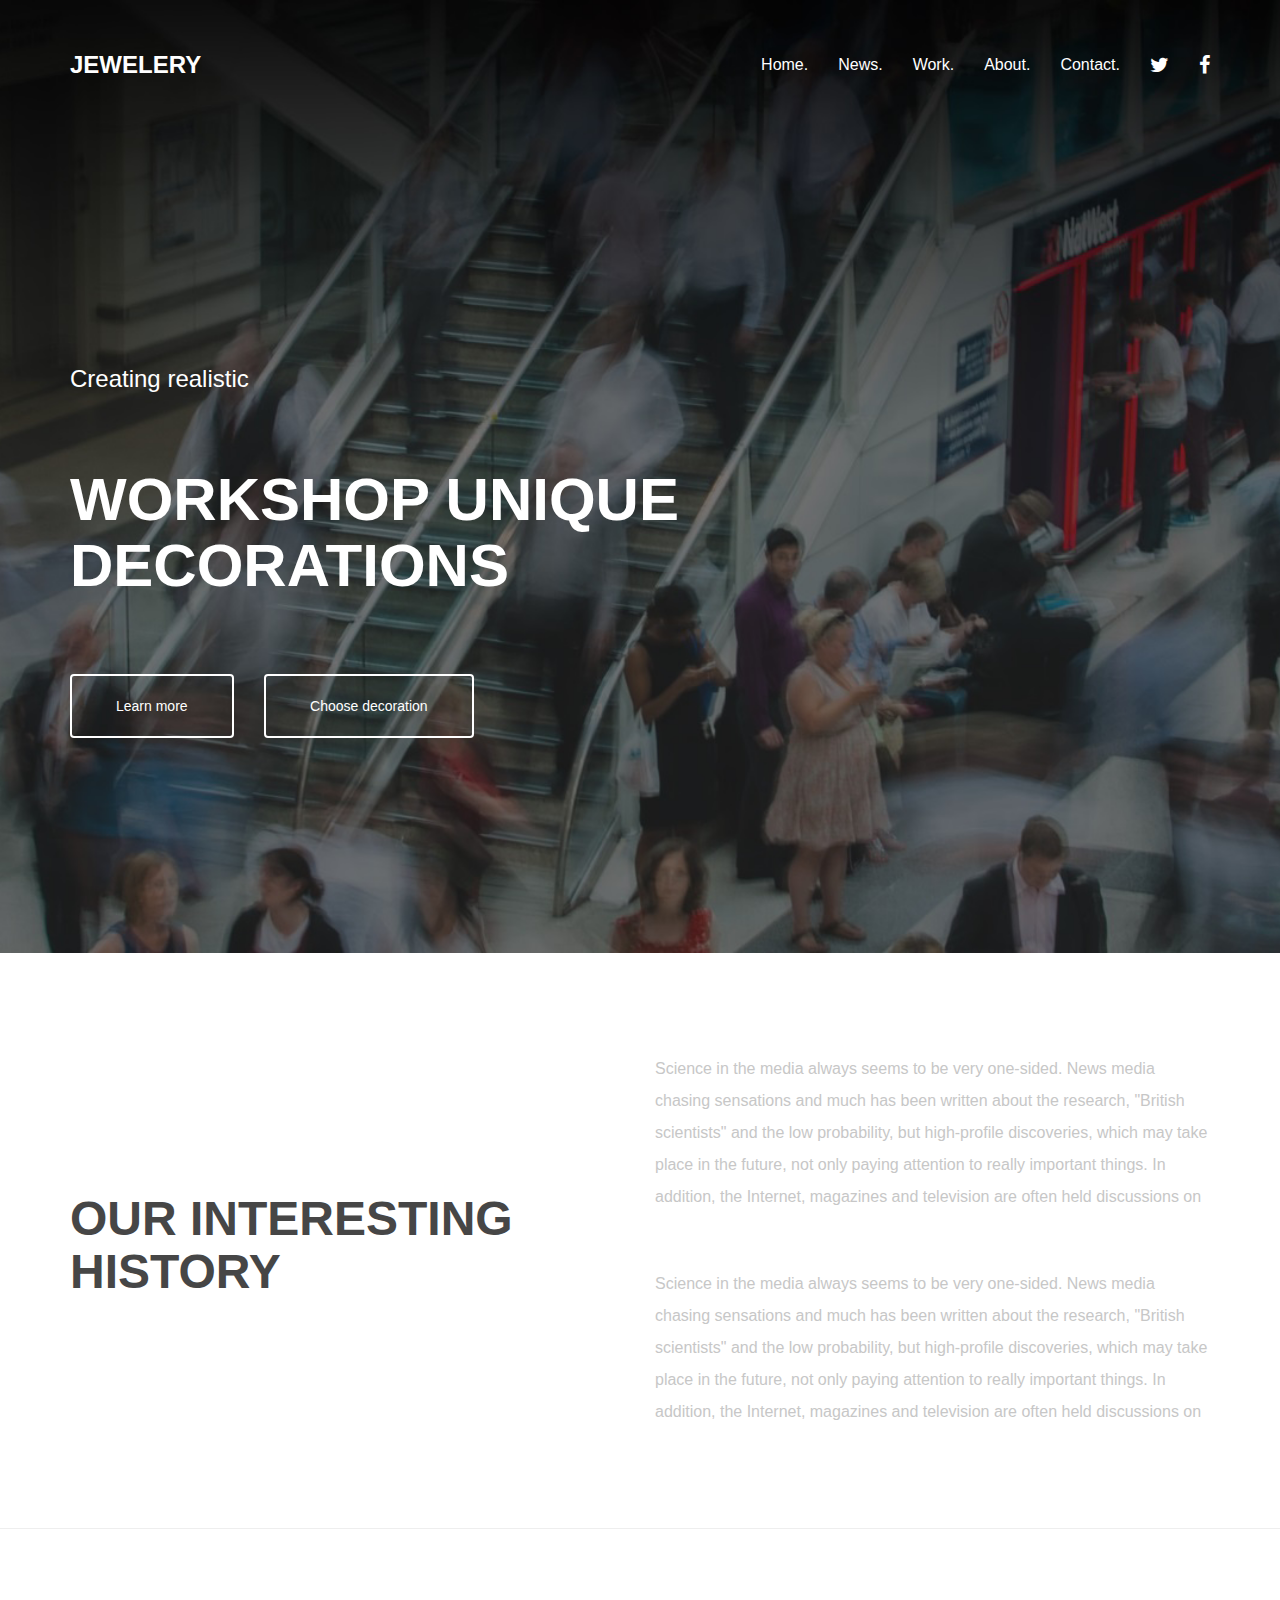
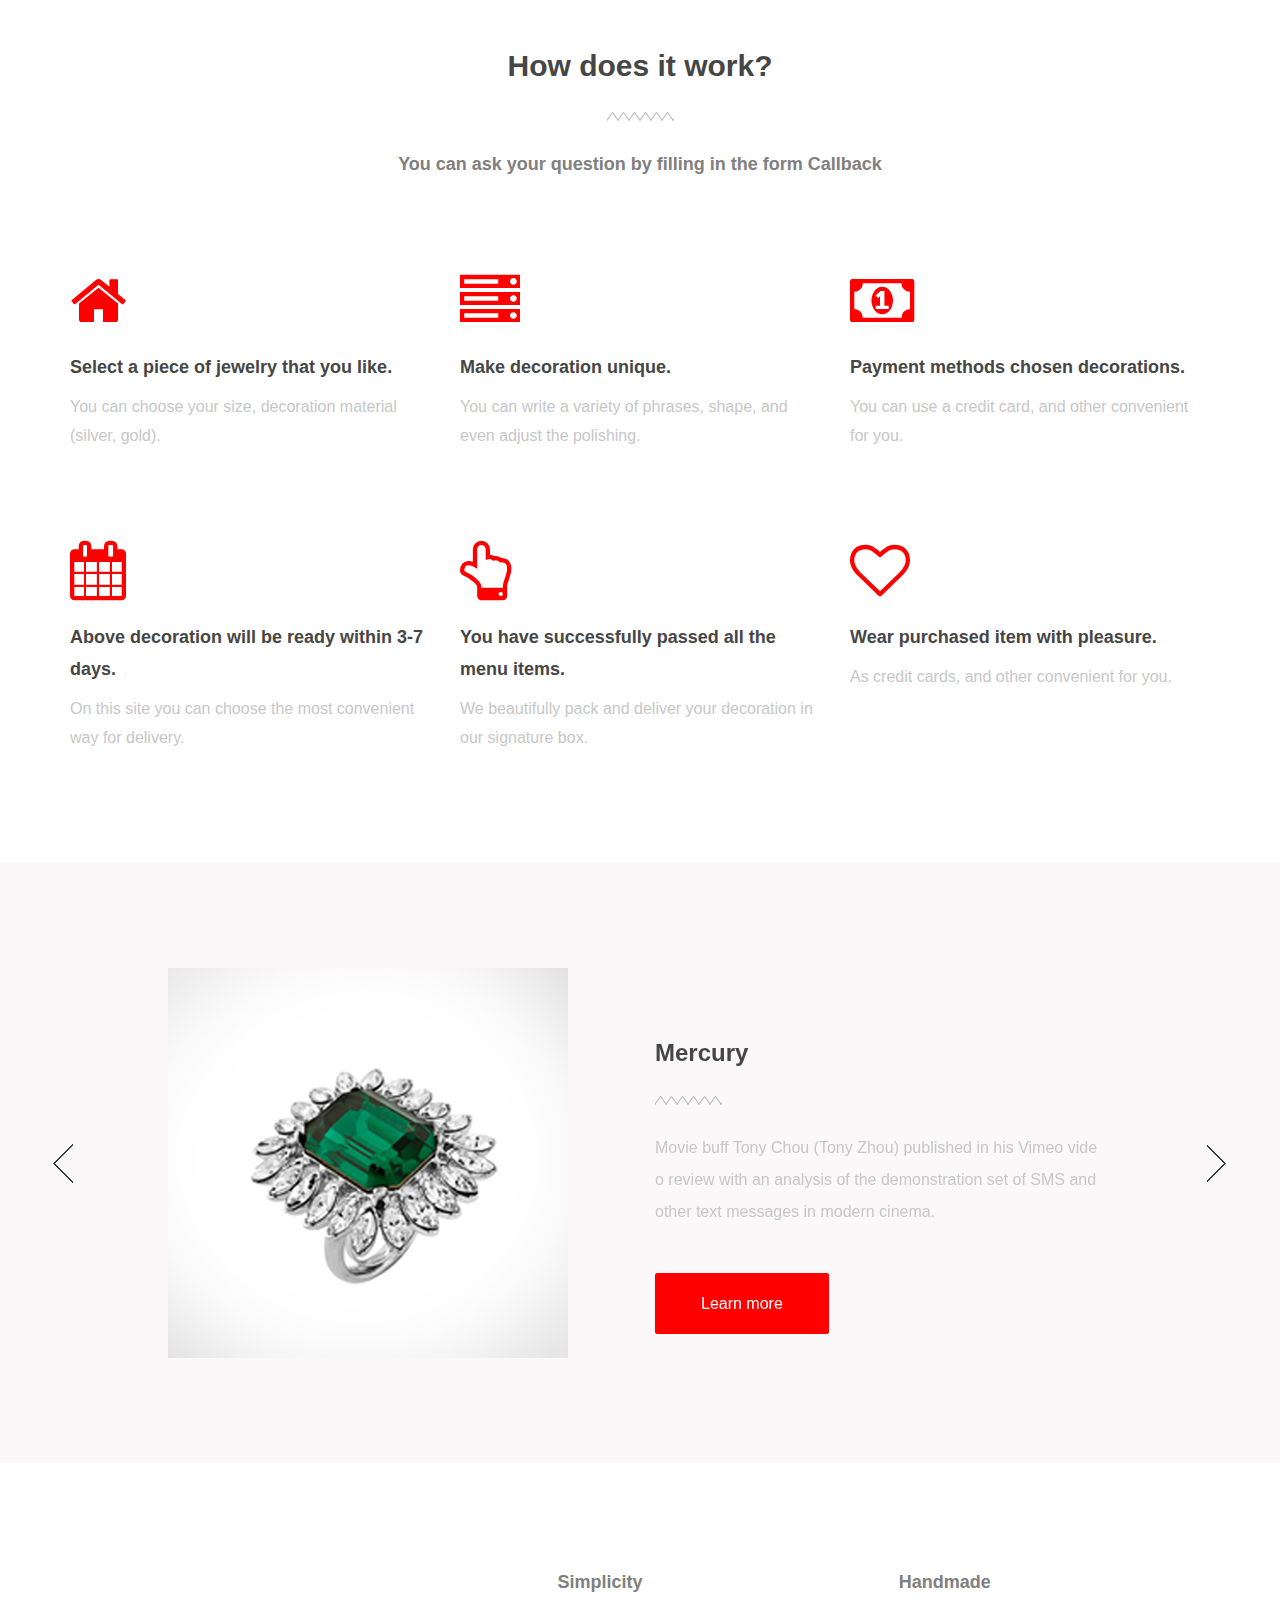
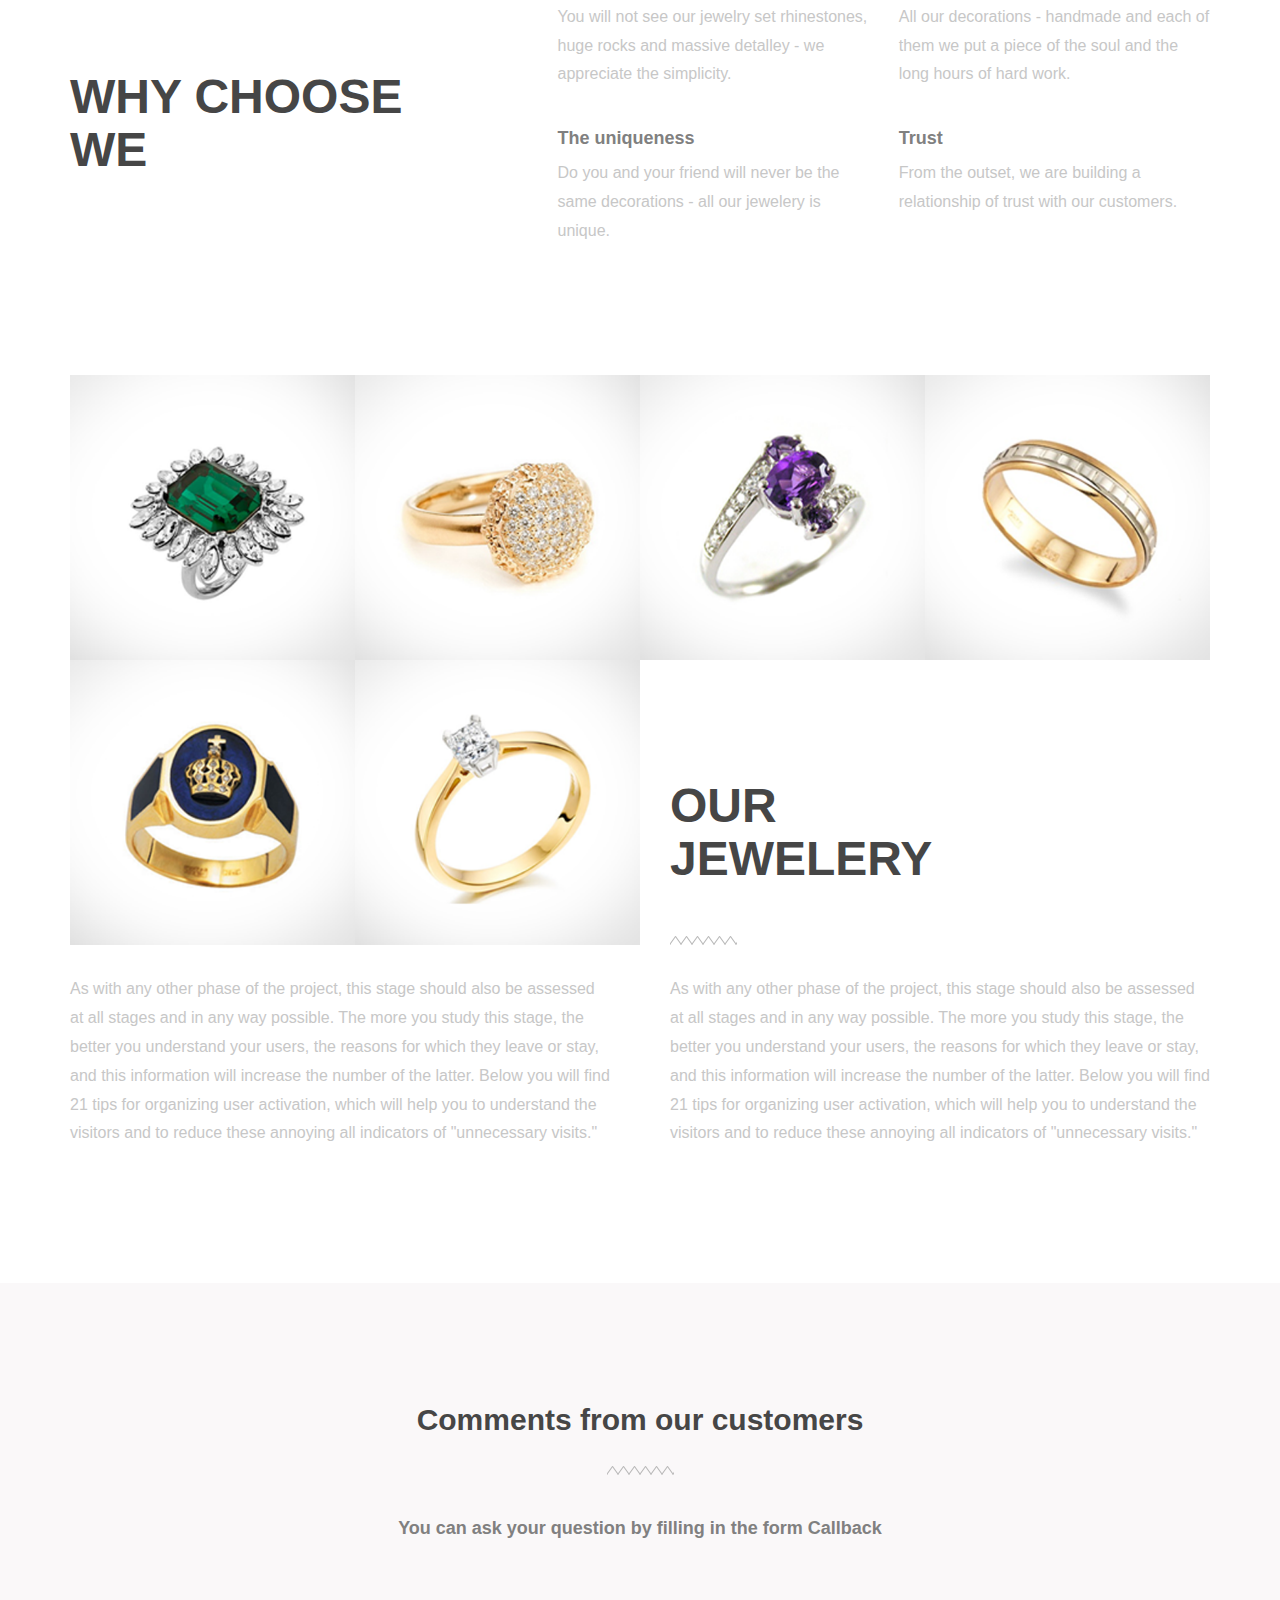
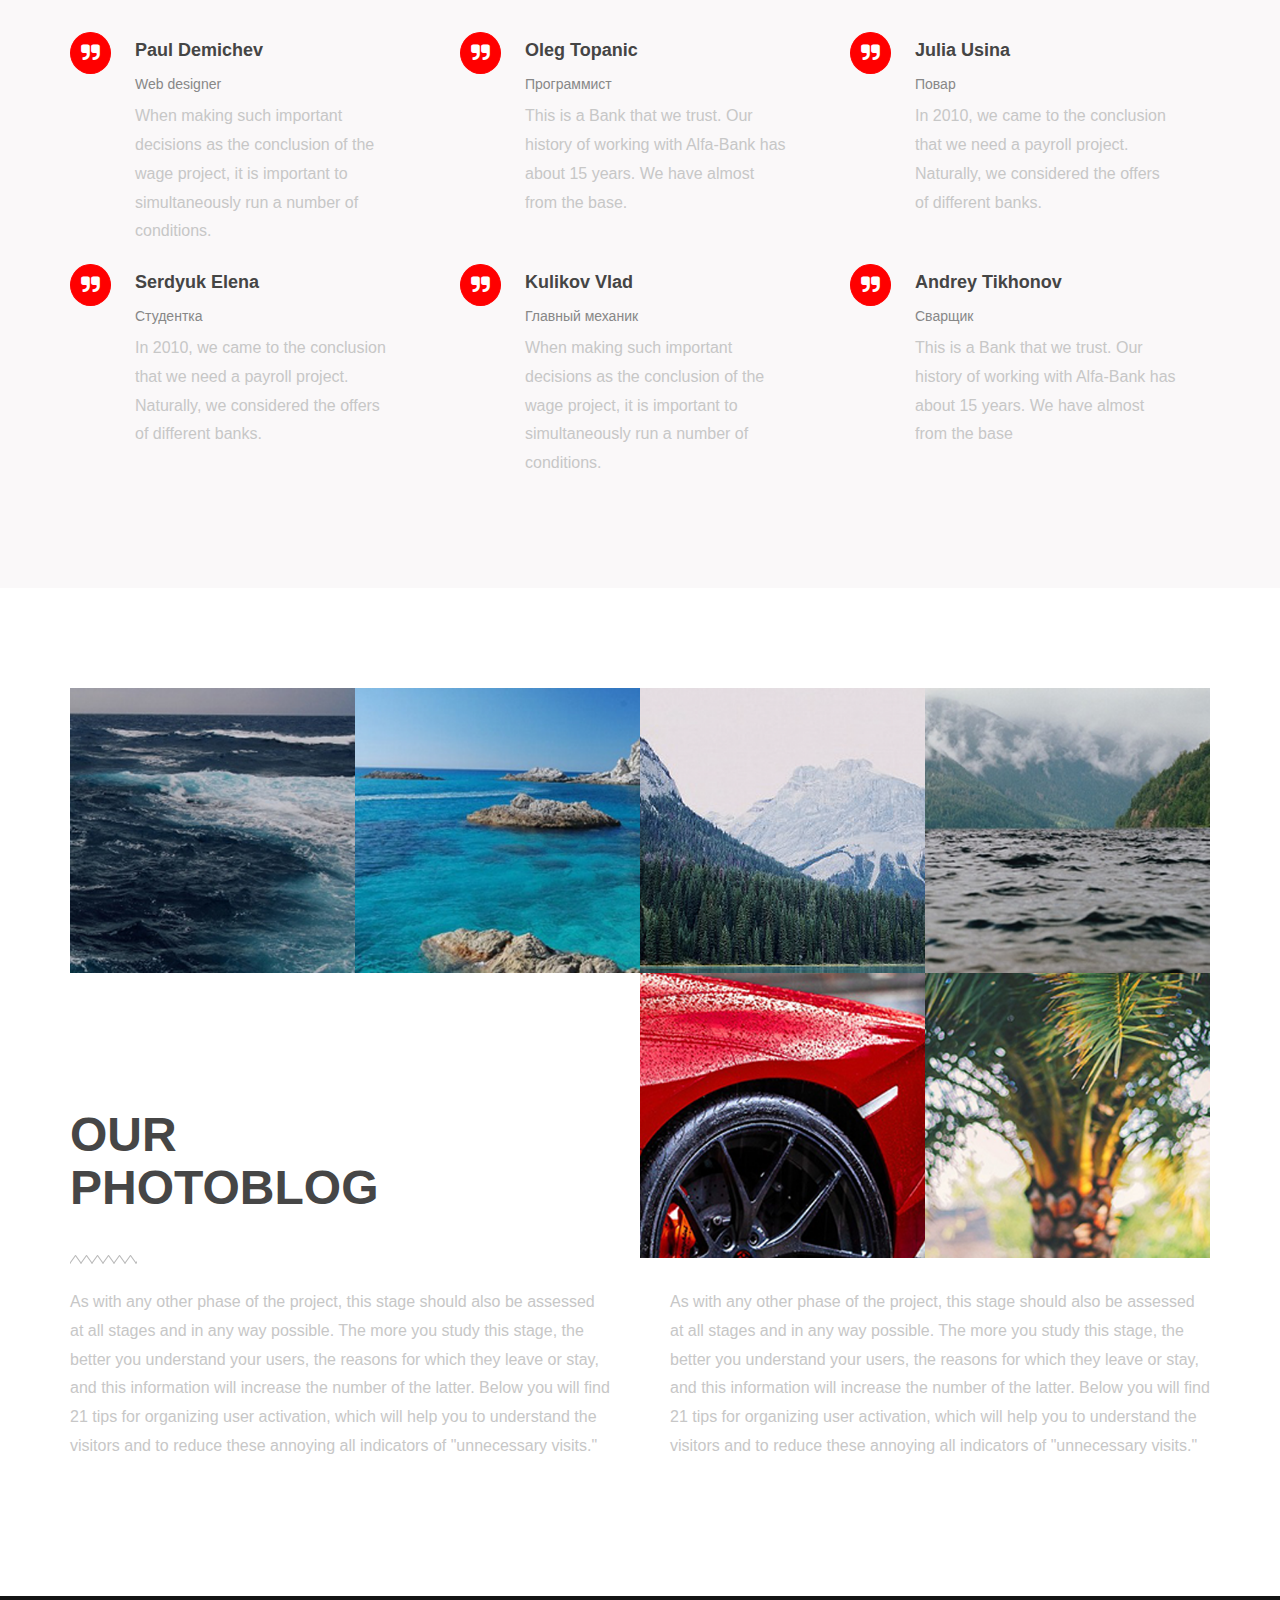
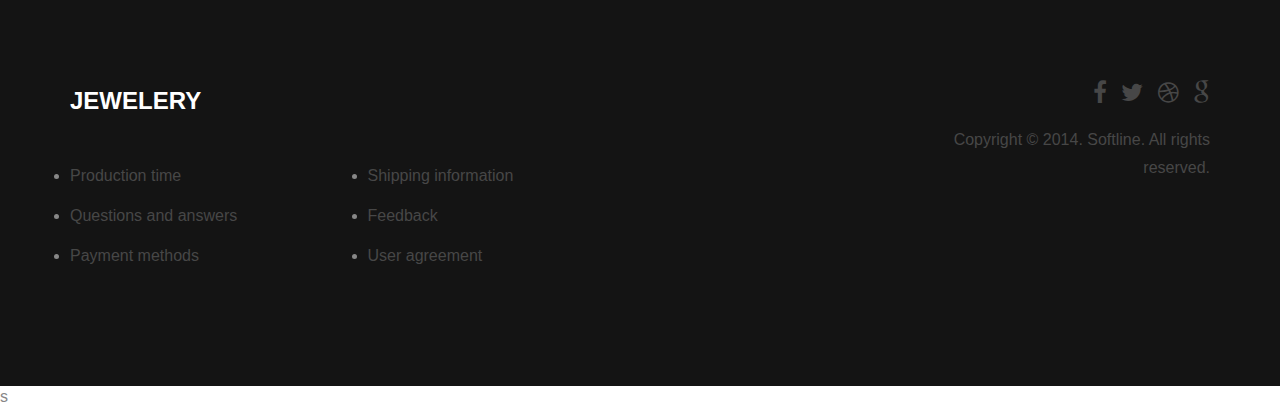
<file: bootstrap/index.html>
<!DOCTYPE html>
<html lang="en">
  <head>
    <meta charset="utf-8">
    <meta http-equiv="X-UA-Compatible" content="IE=edge">
    <meta name="viewport" content="width=device-width, initial-scale=1">
    <link rel="stylesheet" href="fonts/font-awesome/css/font-awesome.min.css">
    <link href="http://allfont.ru/css/?fonts=roboto-regular" rel="stylesheet" type="text/css">
    <title>Jewelery</title>
    <link href="css/bootstrap.min.css" rel="stylesheet">
    <link href="js/jquery.bxslider/jquery.bxslider.css" rel="stylesheet" />
    <link href="css/style.css" rel="stylesheet">
  </head>
  <body>
    <header>
      <div class="container">
          <div class="row">
            <div class="col-sm-2 col-xs-2">
              <div class="navbar-brand bold uppercase"><a href="index.html">jewelery</a></div>
            </div>
            <div class="col-sm-10 min_height">
              <ul class="nav navbar-nav navbar-right hidden-xs">
                <li><a class="active" href="index.html">Home.</a></li>
                <li><a href="#">News.</a></li>
                <li><a href="#">Work.</a></li>
                <li><a href="#">About.</a></li>
                <li><a href="#">Contact.</a></li>
                <li><a class="fa fa-twitter" href="twitter.com"></a></li>
                <li><a class="fa fa-facebook" href="facebook.com"></a></li>
              </ul>
            </div>
            <div class="col-sm-10 col-xs-10">
              <div class="btn-group xs-only float_right">
                <button type="button" class="btn dropdown-toggle" data-toggle="dropdown"><i class="fa fa-bars"></i></button>
                  <ul class="dropdown-menu" role="menu">
                    <li><a class="active" href="index.html">Home.</a></li>
                    <li><a href="#">News.</a></li>
                    <li><a href="#">Work.</a></li>
                    <li><a href="#">About.</a></li>
                    <li><a href="#">Contact.</a></li>
                    <li><a class="fa fa-twitter" href="twitter.com"></a></li>
                    <li><a class="fa fa-facebook" href="facebook.com"></a></li>
                  </ul>
              </div>
            </div>
          </div>
          <div class="row">
            <div class="col-xs-12">
              <h3>Creating realistic</h3>
            </div>
          </div>
          <div class="row">
            <div class="col-md-8">
              <h1 class="bold uppercase">workshop UNIQUE DECORATIONS</h1>
            </div>
          </div>
          <div class="row">
            <div class="col-xs-12">
              <div class="btn btn-danger">Learn more</div>
              <div class="btn btn-danger">Choose decoration</div>
            </div>
          </div>
      </div>
    </header>
    <content>
      <div class="container">
        <div id="history">
           <div class="row">
            <div class="col-md-6 col-sm-12 col-xs-12 clearfix vertical_middle block_when_sm center_when_sm">
              <h1>our interesting history</h1>
            </div>
            <div class="col-md-6 col-sm-12 col-xs-12 clearfix vertical_middle block_when_sm">
              <p>
                Science in the media always seems to be very one-sided. News media chasing  sensations and much has been written about the research, "British   scientists" and the low probability, but high-profile discoveries, which may  take place in the future, not only paying attention to really important   things. In addition, the Internet, magazines and television are often held  discussions on
              </p>
              <p>
                Science in the media always seems to be very one-sided. News media chasing  sensations and much has been written about the research, "British   scientists" and the low probability, but high-profile discoveries, which may  take place in the future, not only paying attention to really important   things. In addition, the Internet, magazines and television are often held  discussions on
              </p> 
            </div>
          </div>
      </div>
    </div>
      <hr>
      <div class="container">
        <div id="blocks">
            <div class="row">
              <div class="col-xs-12 text-center">
                <h2 class="bold">How does it work?</h2>
                <div class="separator hidden-xs"></div>
                <h4 class="gray">You can ask your question by filling in the form Callback</h4>
              </div>
            </div>
            <div class="row">
              <div class="col-md-4 col-sm-6 col-xs-12 left_when_xs">
                <div class="row">
                  <div class="col-md-12 col-sm-12 col-xs-2">
                    <div class="fa fa-home"></div>
                  </div>
                  <div class="col-md-12 col-sm-12 col-xs-10">
                    <h4>Select a piece of jewelry that you like.</h4>
                  </div>
                  <div class="col-md-12 col-sm-12 col-xs-12">
                    <p>You can choose your size, decoration material (silver, gold).</p>
                  </div>
                </div>
              </div>
              <div class="col-md-4 col-sm-6 col-xs-12 left_when_xs">
                <div class="row">
                  <div class="col-md-12 col-sm-12 col-xs-2">
                    <div class="fa fa-server"></div>
                  </div>
                  <div class="col-md-12 col-sm-12 col-xs-10">
                    <h4>Make decoration unique.</h4>
                  </div>
                  <div class="col-md-12 col-sm-12 col-xs-12">
                    <p>You can write a variety of phrases, shape, and even adjust the polishing.</p>
                  </div>
                </div>
              </div>
              <div class="col-md-4 col-sm-6 col-xs-12 left_when_xs">
                <div class="row">
                  <div class="col-md-12 col-sm-12 col-xs-2">
                    <div class="fa fa-money"></div>
                  </div>
                  <div class="col-md-12 col-sm-12 col-xs-10">
                    <h4>Payment methods chosen decorations.</h4>
                  </div>
                  <div class="col-md-12 col-sm-12 col-xs-12">
                    <p>You can use a credit card, and other convenient for you.</p>
                  </div>
                </div>
              </div>
              <div class="col-md-4 col-sm-6 col-xs-12 left_when_xs">
                <div class="row">
                  <div class="col-md-12 col-sm-12 col-xs-2">
                    <div class="fa fa-calendar"></div>
                  </div>
                  <div class="col-md-12 col-sm-12 col-xs-10">
                    <h4>Above decoration will be ready within 3-7 days.</h4>
                  </div>
                  <div class="col-md-12 col-sm-12 col-xs-12">
                    <p>On this site you can choose the most convenient way for delivery.</p>
                  </div>
                </div>
              </div>
              <div class="col-md-4 col-sm-6 col-xs-12 left_when_xs">
                <div class="row">
                  <div class="col-md-12 col-sm-12 col-xs-2">
                    <div class="fa fa-hand-o-up"></div>
                  </div>
                  <div class="col-md-12 col-sm-12 col-xs-10">
                    <h4>You have successfully passed all the menu items.</h4>
                  </div>
                  <div class="col-md-12 col-sm-12 col-xs-12">
                    <p>We beautifully pack and deliver your decoration in our signature box.</p>
                  </div>
                </div>
              </div>
              <div class="col-md-4 col-sm-6 col-xs-12 left_when_xs">
                <div class="row">
                  <div class="col-md-12 col-sm-12 col-xs-2">
                    <div class="fa fa-heart-o"></div>
                  </div>
                  <div class="col-md-12 col-sm-12 col-xs-10">
                    <h4>Wear purchased item with pleasure.</h4>
                  </div>
                  <div class="col-md-12 col-sm-12 col-xs-12">
                    <p>As credit cards, and other convenient for you.</p>
                  </div>
                </div>
              </div>
            </div>
        </div>
      </div>
      <div id="gallery">
        <div class="container">
          <div class="row">
            <div class="col-md-1 col-xs-1 offset"></div>
            <div class="col-md-10 col-xs-10">
              <ul class="bxslider">
                <li>
                  <div class="showcase">
                    <img src="images/ring1.png" />
                  </div>
                  <div class="description_right">
                    <h3>Mercury</h3>
                    <div class="separator hidden-xs"></div>
                    <p class="break">Movie buff Tony Chou (Tony Zhou) published in his Vimeo video review with an analysis of the demonstration set of SMS and other text messages in modern cinema.</p>
                    <div class="button">
                      <a href="#">Learn more</a>
                    </div>
                  </div>
                </li>
                <li>
                  <div class="showcase">
                    <img src="images/ring2.png" />
                  </div>
                  <div class="description_right">
                    <h3>Letraset</h3>
                    <div class="separator hidden-xs"></div>
                    <p>Lorem Ipsum has been the industry's standard dummy text ever since the 1500s, when an unknown printer took a galley of type and scrambled it to</p>
                    <div class="button">
                      <a href="#">Learn more</a>
                    </div>
                  </div>
                </li>
                <li>
                  <div class="showcase">
                    <img src="images/ring1.png" />
                  </div>
                  <div class="description_right">
                    <h3>Mercury</h3>
                    <div class="separator hidden-xs"></div>
                    <p>Movie buff Tony Chou (Tony Zhou) published in his Vimeo video review with an analysis of the demonstration set of SMS and other text messages in modern cinema.</p>
                    <div class="button">
                      <a href="#">Learn more</a>
                    </div>
                  </div>
                </li>
                <li>
                  <div class="showcase">
                    <img src="images/ring2.png" />
                  </div>
                  <div class="description_right">
                    <h3>Letraset</h3>
                    <div class="separator hidden-xs"></div>
                    <p class="break">Lorem Ipsum has been the industry's standard dummy text ever since the 1500s, when an unknown printer took a galley of type and scrambled it to</p>
                    <div class="button">
                      <a href="#">Learn more</a>
                    </div>
                  </div>
                </li>
                <li>
                  <div class="showcase">
                    <img src="images/ring1.png" />
                  </div>
                  <div class="description_right">
                    <h3>Mercury</h3>
                    <div class="separator hidden-xs"></div>
                    <p>Movie buff Tony Chou (Tony Zhou) published in his Vimeo video review with an analysis of the demonstration set of SMS and other text messages in modern cinema.</p>
                    <div class="button">
                      <a href="#">Learn more</a>
                    </div>
                  </div>
                </li>
              </ul>
            </div>
            <div class="col-md-1 offset"></div>
          </div>
        </div>
      </div>
      <div class="container">
        <div id="reasons">
            <div class="row">
              <div class="col-md-4 col-sm-12 col-xs-12 vertical_middle center_when_sm">
                <h1>why choose We</h1>
              </div>
              <div class="col-md-1 offset vertical_middle hidden-sm hidden-xs"></div>
              <div class="col-md-7 col-sm-12 vertical_middle">
                <div class="row">
                  <div class="col-md-6 col-sm-5">
                    <h4 class="bold gray">Simplicity</h4>
                    <p>You will not see our jewelry set rhinestones, huge rocks and massive detalley - we appreciate the simplicity.</p>
                  </div>
                  <div class="col-md-6 col-sm-5 col-xs-12">
                    <h4 class="bold gray">Handmade</h4>
                    <p>All our decorations - handmade and each of them we put a piece of the soul and the long hours of hard work.</p>
                  </div>
                </div>
                <div class="row">
                  <div class="col-md-6 col-sm-5">
                    <h4 class="bold gray">The uniqueness</h4>
                    <p>Do you and your friend will never be the same decorations - all our jewelery is unique.</p>
                  </div>
                  <div class="col-md-6 col-sm-5">
                    <h4 class="bold gray">Trust</h4>
                    <p>From the outset, we are building a relationship of trust with our customers.</p>
                  </div>
                </div>
              </div>
            </div>
        </div>
      </div>
      <div class="container">
        <div id="showcase">
            <div class="row">
              <div class="col-sm-12 no_float visible-xs visible-sm  center_when_sm">
                <div class="title">
                  <h1>our jewelery</h1>
                  <div class="separator visible-md visible-lg"></div>
                </div>
              </div>
              <div class="col-md-3 col-sm-4 col-xs-6 no_paddings">
                <img src="images/ring1.png" id="imageHeight" class="img-responsive" alt="ring">
              </div>
              <div class="col-md-3 col-sm-4 col-xs-6 no_paddings">
                <img src="images/ring2.png" class="img-responsive" alt="ring">
              </div>
              <div class="col-md-3 col-sm-4 col-xs-6 no_paddings">
                <img src="images/ring3.png" class="img-responsive" alt="ring">
              </div>
              <div class="col-md-3 col-sm-4 col-xs-6 no_paddings">
                <img src="images/ring4.png" class="img-responsive" alt="ring">
              </div>
              <div class="col-md-3 col-sm-4 col-xs-6 no_paddings">
                <img src="images/ring5.png" class="img-responsive" alt="ring">
              </div>
              <div class="col-md-3 col-sm-4 col-xs-6 no_paddings">
                <img src="images/ring6.png" class="img-responsive" alt="ring">
              </div>
              <div class="col-md-3">
                <div class="row ">
                    <div class="col-md-12 visible-md visible-lg">
                    <div id="titleHeight" class="title vertical_bottom">
                      <h1>our jewelery</h1>
                      <div class="separator hidden-xs"></div>
                    </div>
                  </div>
                </div>
              </div>
            </div>
            <div class="row">
              <div class="col-md-12 col-sm-12 col-xs-12 no_paddings">
                <div class="description">
                  <p>
                    As with any other phase of the project, this stage should also be assessed at all stages and in any way possible. The more you study this stage, the better you understand your users, the reasons for which they leave or stay, and this information will increase the number of the latter. Below you will find 21 tips for organizing user activation, which will help you to understand the visitors and to reduce these annoying all indicators of "unnecessary visits."
                    As with any other phase of the project, this stage should also be assessed at all stages and in any way possible. The more you study this stage, the better you understand your users, the reasons for which they leave or stay, and this information will increase the number of the latter. Below you will find 21 tips for organizing user activation, which will help you to understand the visitors and to reduce these annoying all indicators of "unnecessary visits."
                  </p>
                </div>
              </div>
            </div>
        </div>
      </div>
      <div id="comments">
        <div class="container">
            <div class="row">
              <div class="col-xs-12 text-center">
                <h2 class="bold">Comments from our customers</h2>
                <div class="separator hidden-xs"></div>
                <h4 class="margin_bottom gray">You can ask your question by filling in the form Callback</h4>
              </div>
            </div>
            <div class="row">
              <div class="col-md-4 col-sm-6 col-xs-12 clear_when_sm float_when_md">
                <div class="row">
                  <div class="col-md-2 col-sm-2 col-xs-2">
                    <div class="fa fa-quote-right"></div>
                  </div>
                    <div class="col-md-9 col-sm-9 col-xs-10">
                      <h4 class="bold">Paul Demichev</h4>
                      <h5>Web designer</h5>
                      <p>When making such important decisions as the conclusion of the wage project, it is important to simultaneously run a number of conditions.</p>
                    </div>
                </div>
              </div>
              <div class="col-md-4 col-sm-6 col-xs-12 clear_when_sm float_when_md">
                <div class="row">
                  <div class="col-md-2 col-sm-2 col-xs-2">
                    <div class="fa fa-quote-right"></div>
                  </div>
                  <div class="col-md-9 col-sm-9 col-xs-10">
                    <h4 class="bold">Oleg Topanic</h4>
                    <h5>Программист</h5>
                    <p>This is a Bank that we trust. Our history of working with Alfa-Bank has about 15 years. We have almost from the base.</p>
                  </div>
                </div>
              </div>
              <div class="col-md-4 col-sm-6 col-xs-12 clear_when_sm float_when_md">
                <div class="row">
                  <div class="col-md-2 col-sm-2 col-xs-2">
                    <div class="fa fa-quote-right"></div>
                  </div>
                  <div class="col-md-9 col-sm-9 col-xs-10">
                    <h4 class="bold">Julia Usina</h4>
                    <h5>Повар</h5>
                    <p>In 2010, we came to the conclusion that we need a payroll project. Naturally, we considered the offers of different banks.</p>
                  </div>
                </div>
              </div>
              <div class="col-md-4 col-sm-6 col-xs-12 clear_when_sm float_when_md">
                <div class="row">
                  <div class="col-md-2 col-sm-2 col-xs-2">
                    <div class="fa fa-quote-right"></div>
                  </div>
                  <div class="col-md-9 col-sm-9 col-xs-10">
                    <h4 class="bold">Serdyuk Elena</h4>
                    <h5>Студентка</h5>
                    <p>In 2010, we came to the conclusion that we need a payroll project. Naturally, we considered the offers of different banks.</p>
                  </div>
                </div>
              </div>
              <div class="col-md-4 col-sm-6 col-xs-12 clear_when_sm float_when_md">
                <div class="row">
                  <div class="col-md-2 col-sm-2 col-xs-2">
                    <div class="fa fa-quote-right"></div>
                  </div>
                  <div class="col-md-9 col-sm-9 col-xs-10">
                    <h4 class="bold">Kulikov Vlad</h4>
                    <h5>Главный механик</h5>
                    <p>When making such important decisions as the conclusion of the wage project, it is important to simultaneously run a number of conditions.</p>
                  </div>
                </div>
              </div>
              <div class="col-md-4 col-sm-6 col-xs-12 clear_when_sm float_when_md">
                <div class="row">
                  <div class="col-md-2 col-sm-2 col-xs-2">
                    <div class="fa fa-quote-right"></div>
                  </div>
                  <div class="col-md-9 col-sm-9 col-xs-10">
                    <h4 class="bold">Andrey Tikhonov</h4>
                    <h5>Сварщик</h5>
                    <p>This is a Bank that we trust. Our history of working with Alfa-Bank has about 15 years. We have almost from the base</p>
                  </div>
                </div>
              </div>
            </div>
        </div>
      </div>
       <div class="container">
        <div id="showcase">
            <div class="row">
              <div class="col-sm-12 no_float visible-xs visible-sm  center_when_sm">
                <div class="title">
                  <h1>our photoblog</h1>
                  <div class="separator visible-lg visible-md"></div>
                </div>
              </div>
              <div class="col-md-3 col-sm-4 col-xs-6 no_paddings float_right">
                <img src="images/photo1.png" class="img-responsive" alt="ring">
              </div>
              <div class="col-md-3 col-sm-4 col-xs-6 no_paddings float_right">
                <img src="images/photo2.png" class="img-responsive" alt="ring">
              </div>
              <div class="col-md-3 col-sm-4 col-xs-6 no_paddings float_right">
                <img src="images/photo3.png" class="img-responsive" alt="ring">
              </div>
              <div class="col-md-3 col-sm-4 col-xs-6 no_paddings float_right">
                <img src="images/photo4.png" class="img-responsive" alt="ring">
              </div>
              <div class="col-md-3 col-sm-4 col-xs-6 no_paddings float_right">
                <img src="images/photo5.png" class="img-responsive" alt="ring">
              </div>
              <div class="col-md-3 col-sm-4 col-xs-6 no_paddings float_right">
                <img src="images/photo6.png" class="img-responsive" alt="ring">
              </div>
              <div class="col-md-3 no_paddings">
                <div class="row ">
                    <div class="col-md-12 visible-md visible-lg float_right no_paddings">
                    <div id="titleHeight1" class="title vertical_bottom">
                      <h1>our photoblog</h1>
                      <div class="separator visible-md visible-lg"></div>
                    </div>
                  </div>
                </div>
              </div>
            </div>
            <div class="row">
              <div class="col-md-12 col-sm-12 col-xs-12 no_paddings">
                <div class="description">
                  <p>
                    As with any other phase of the project, this stage should also be assessed at all stages and in any way possible. The more you study this stage, the better you understand your users, the reasons for which they leave or stay, and this information will increase the number of the latter. Below you will find 21 tips for organizing user activation, which will help you to understand the visitors and to reduce these annoying all indicators of "unnecessary visits."
                    As with any other phase of the project, this stage should also be assessed at all stages and in any way possible. The more you study this stage, the better you understand your users, the reasons for which they leave or stay, and this information will increase the number of the latter. Below you will find 21 tips for organizing user activation, which will help you to understand the visitors and to reduce these annoying all indicators of "unnecessary visits."
                  </p>
                </div>
              </div>
            </div>
        </div>
      </div>
    </content>
    <footer>
      <div class="container">
          <div class="row">
            <div class="col-md-2 col-xs-4">
              <div class="navbar-brand uppercase"><a href="index.html">jewelery</a>
              </div>
            </div>
            <div class="col-md-7 offset col-xs-0"></div>
            <div class="col-md-3 col-xs-8">
              <ul class="social">
                <li><a class="fa fa-facebook" href="facebook.com"></a></li>
                <li><a class="fa fa-twitter" href="twitter.com"></a></li>
                <li><a class="fa fa-dribbble" href="facebook.com"></a></li>
                <li><a class="fa fa-google" href="twitter.com"></a></li>
              </ul>
            </div>  
          </div>
          <div class="row">
            <div class="col-md-6 col-sm-7 col-xs-12">
              <ul class="columns">
                <li><a href="#">Production time</a></li>
                <li><a href="#">Questions and answers</a></li>
                <li><a href="#">Payment methods</a></li>
                <li><a href="#">Shipping information</a></li>
                <li><a href="#">Feedback</a></li>
                <li><a href="#">User agreement</a></li>
              </ul>
            </div>
            <div class="col-md-3 col-sm-2 col-xs-1 offset"></div>
            <div class="col-md-3 col-sm-3">
              <p>Copyright © 2014. Softline. All rights reserved.</p>
            </div>
          </div>
        </div>
    </footer>
    <script src="https://ajax.googleapis.com/ajax/libs/jquery/1.11.2/jquery.min.js"></script>
    <script src="js/jquery.bxslider/jquery.bxslider.min.js"></script>
    <script src="js/script.js"></script>
    <script src="js/bootstrap.min.js"></script>
  </body>
  </html>
  s
</file>
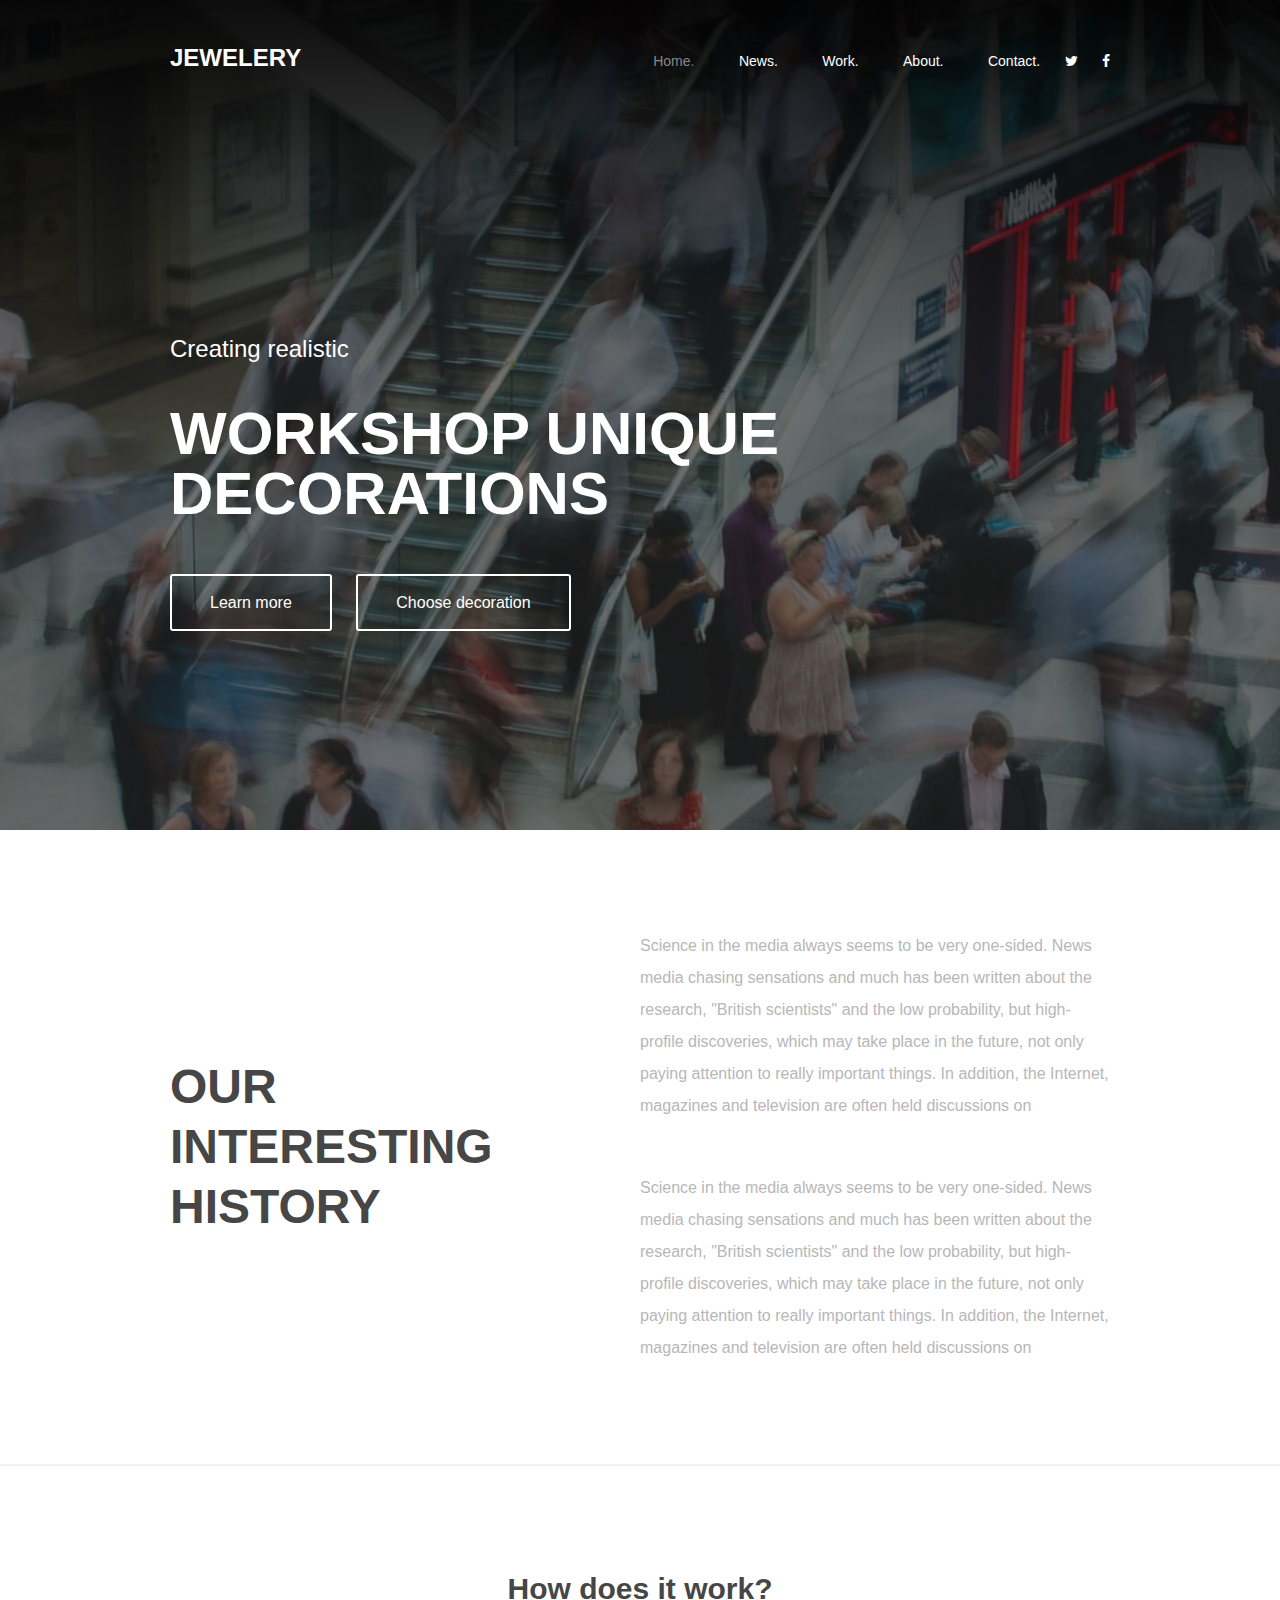
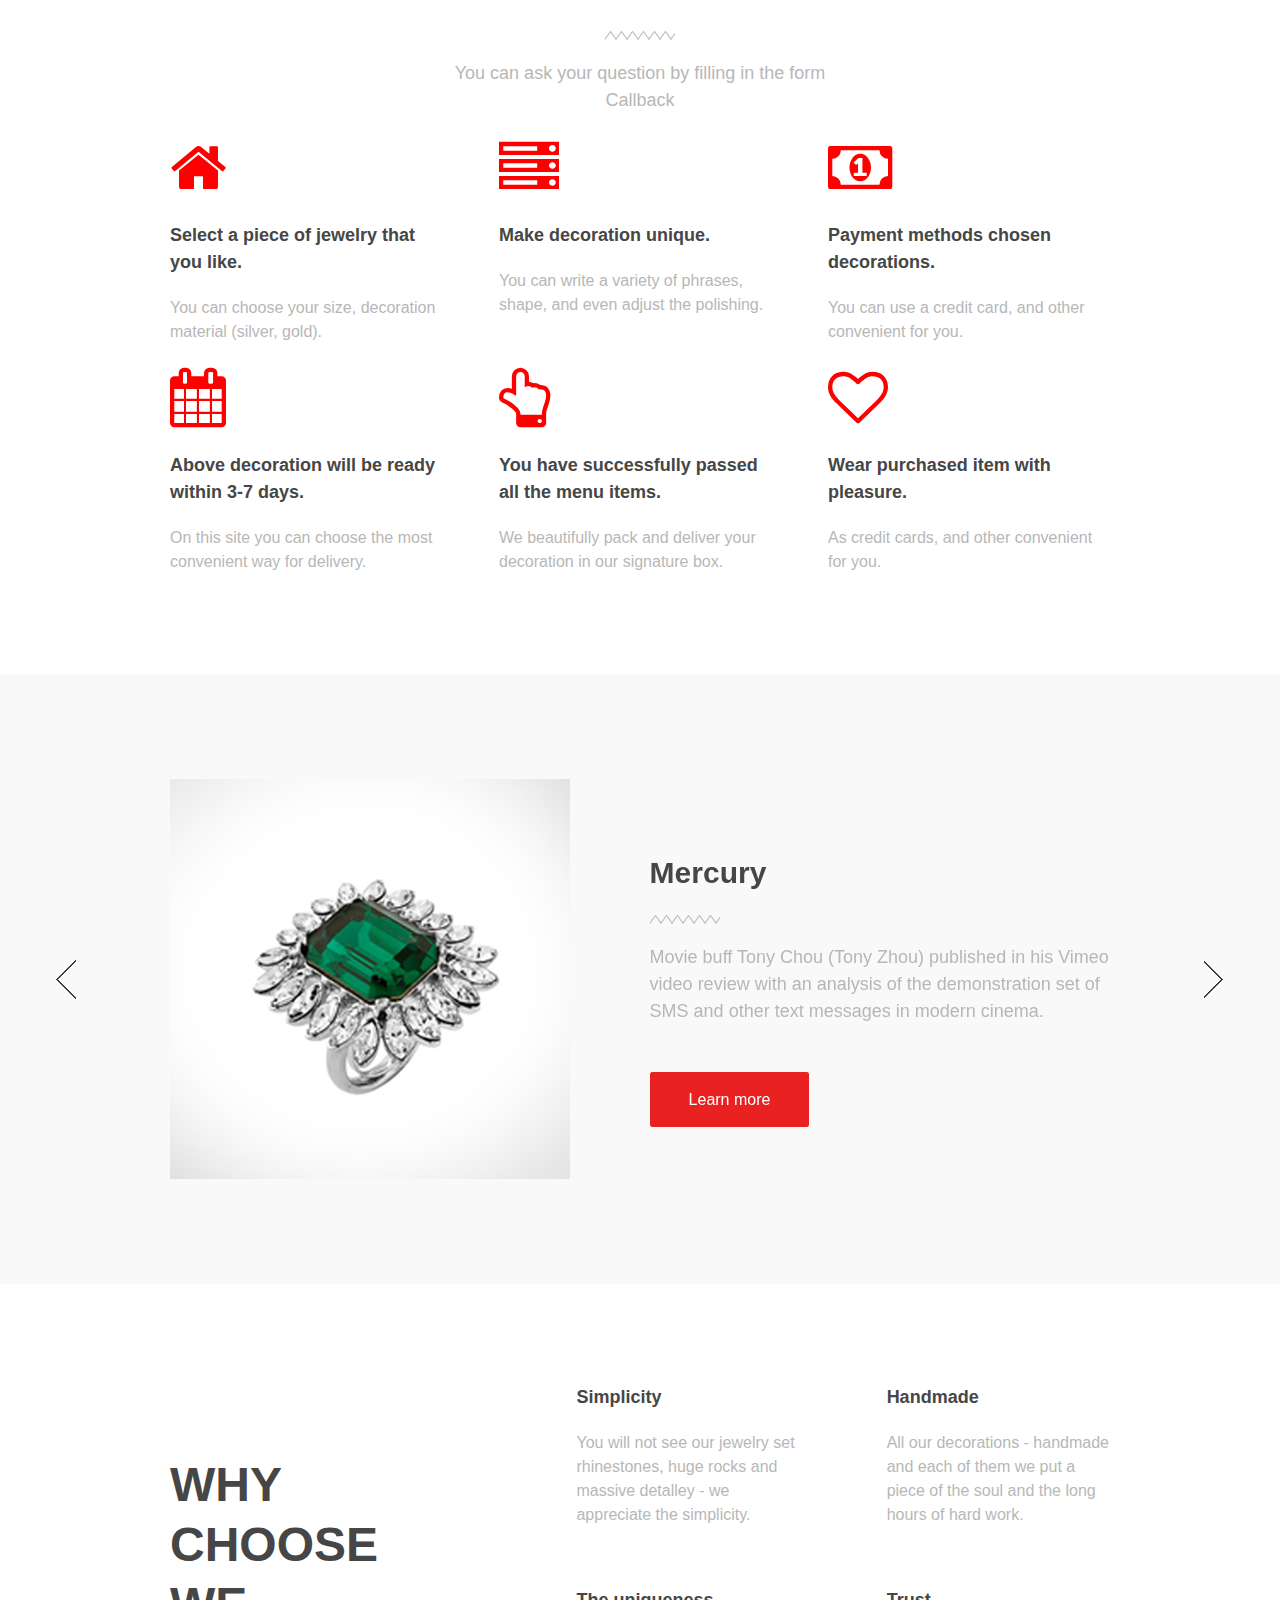
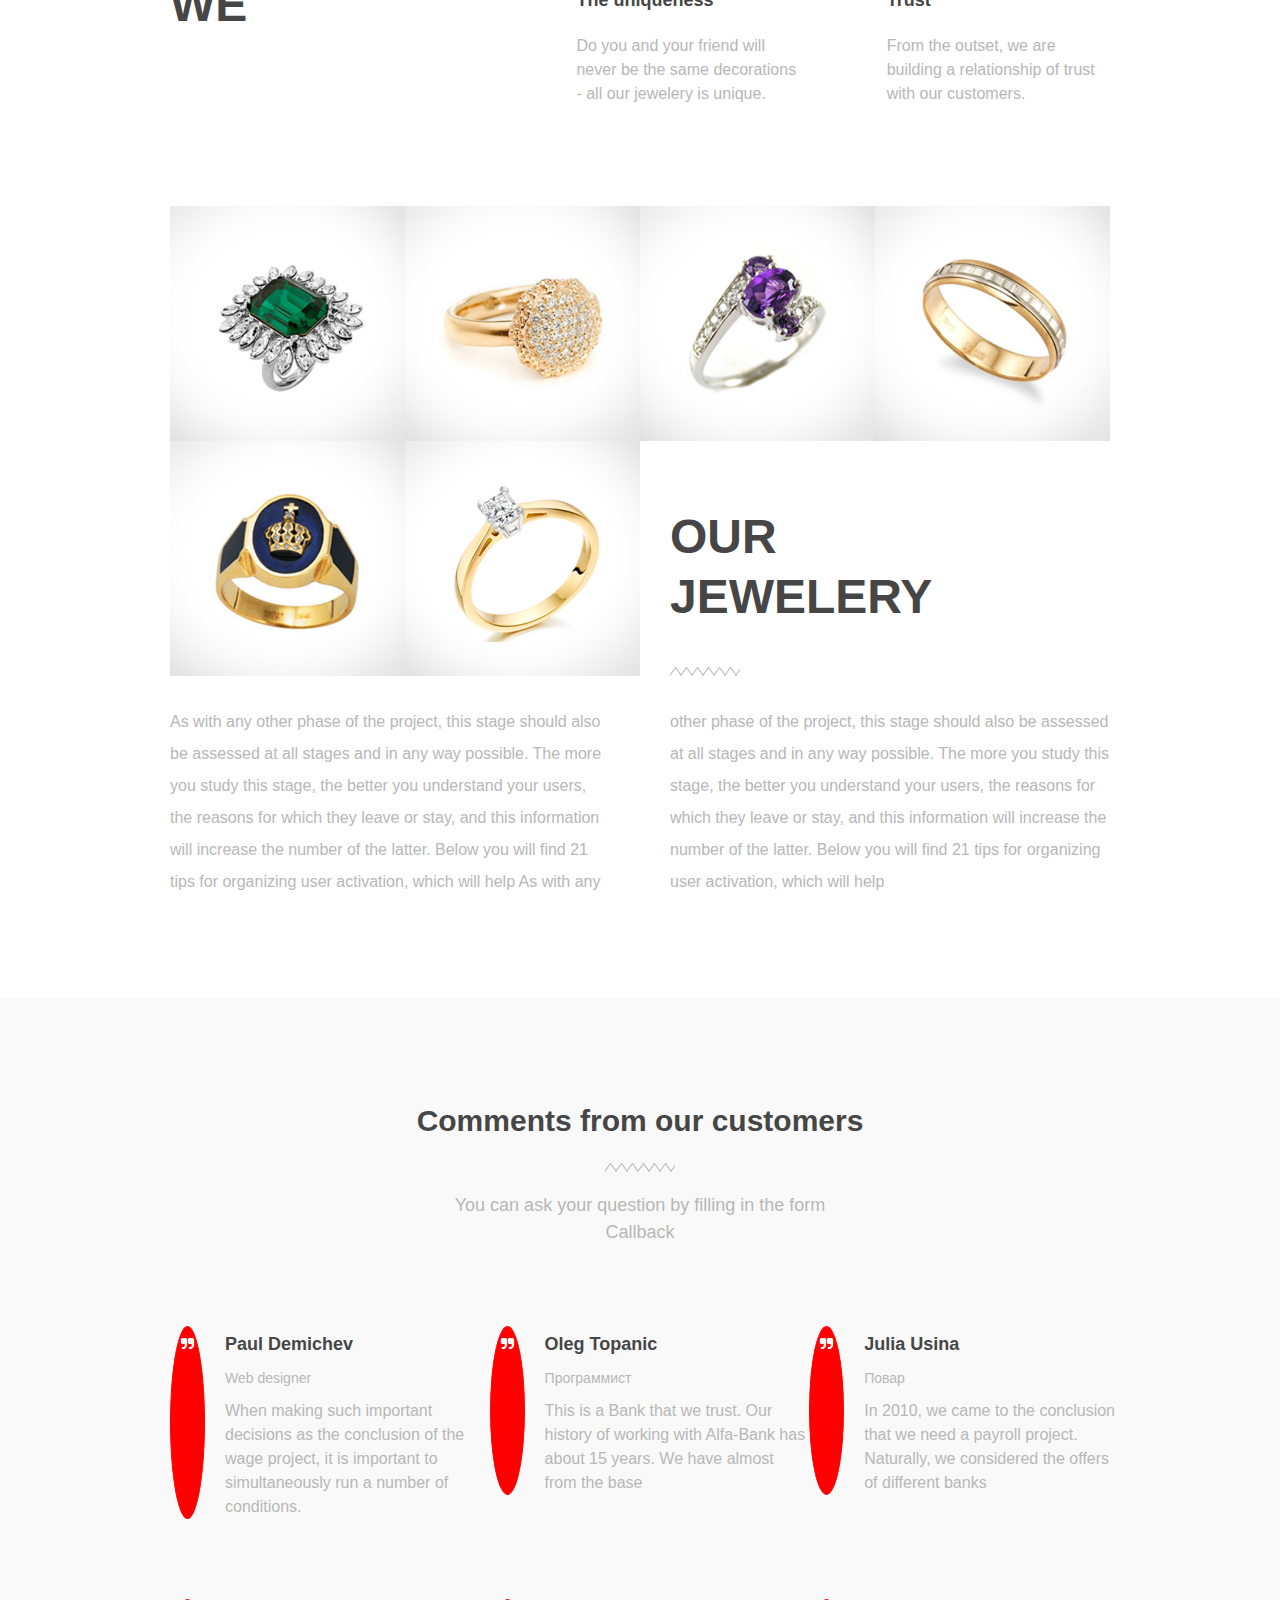
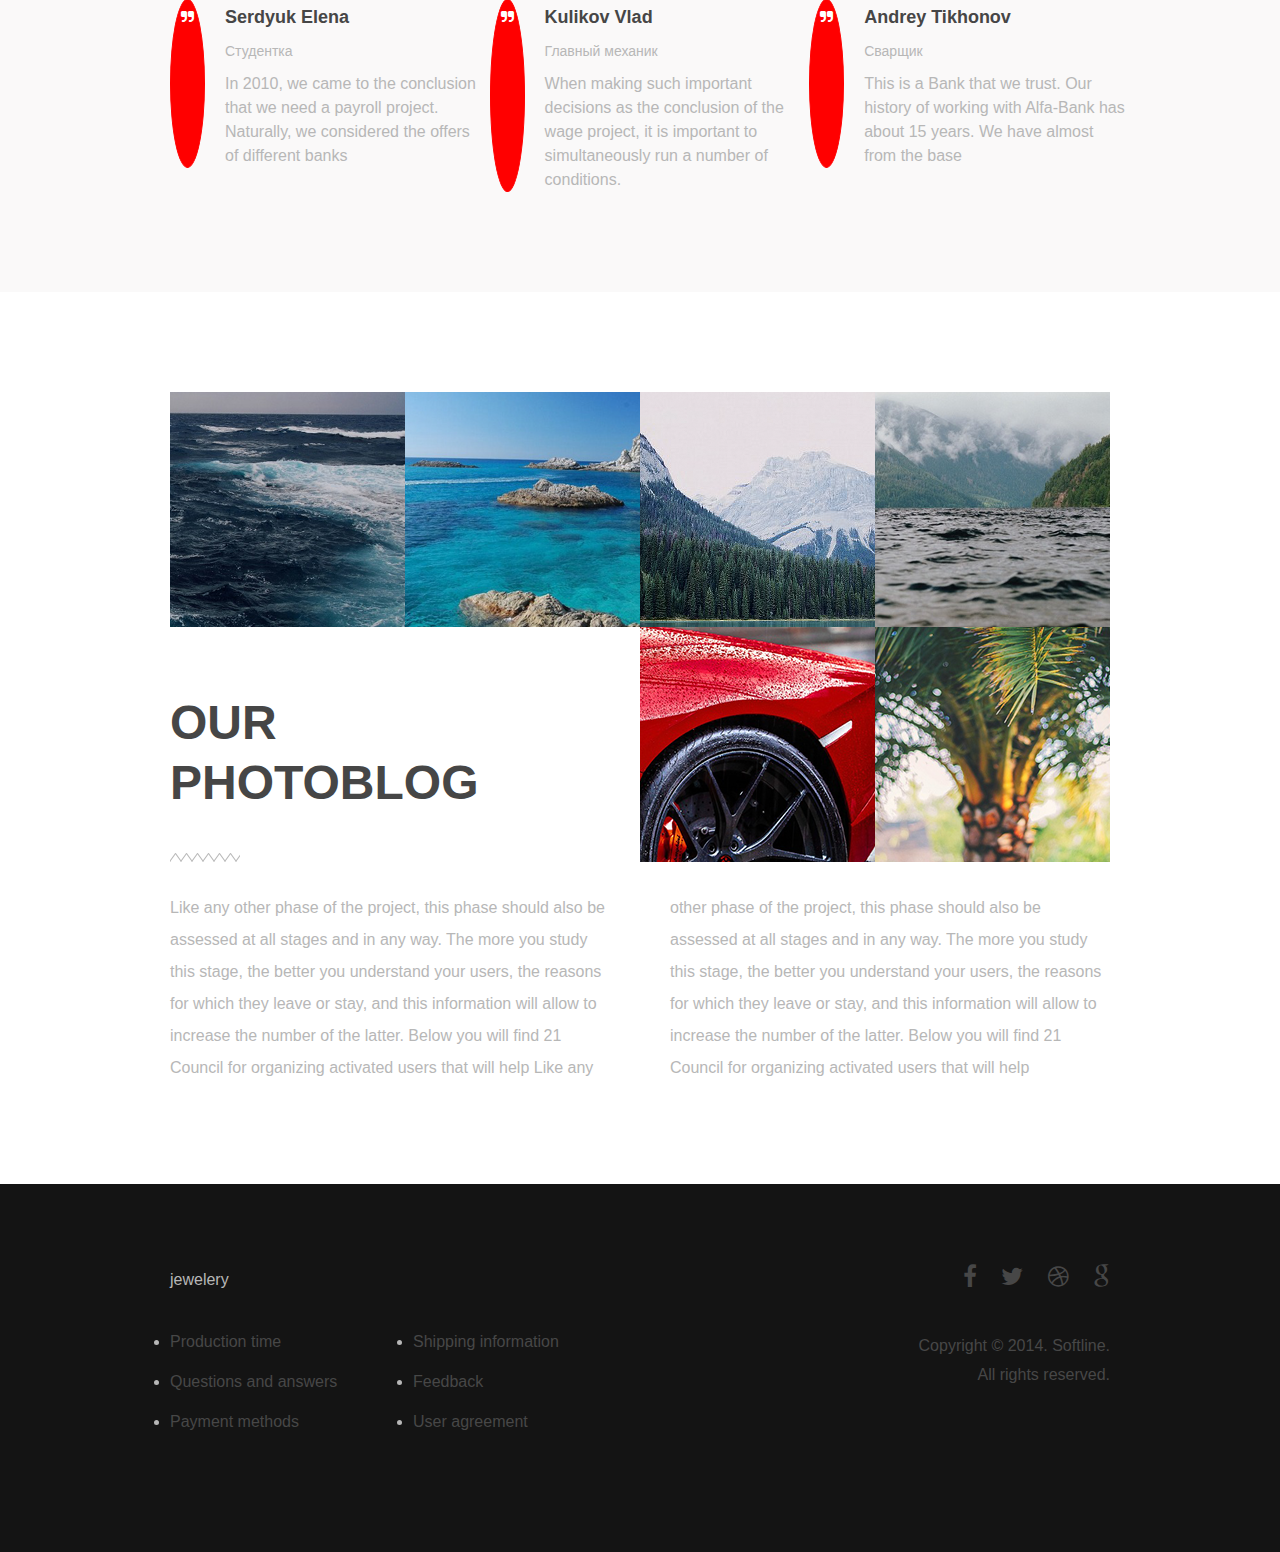
<file: css/index.html>
<html>
<head>
	<meta http-equiv="content-type" content="text/html;charset=UTF-8" />
	<meta name="viewport" content="width=device-width, initial-scale=1, maximum-scale=1" />
	<link rel="stylesheet" href="fonts/font-awesome/css/font-awesome.min.css">
  	<link href="http://allfont.ru/css/?fonts=roboto-regular" rel="stylesheet" type="text/css" />
  	<link href="script/jquery.bxslider/jquery.bxslider.css" rel="stylesheet" />
	<link rel="stylesheet" href="style/style.css">
	<title>Jewelery</title>
</head>
<body>
	<header>
		<div class="wrapper">
			<div class="row">
				<div class="logo"><a href="index.html">jewelery</a></div>
				<div class="menu">
					<ul>
						<li><a class="active" href="index.html">Home.</a></li>
						<li><a href="#">News.</a></li>
						<li><a href="#">Work.</a></li>
						<li><a href="#">About.</a></li>
						<li><a href="#">Contact.</a></li>
						<li><a class="fa fa-twitter" href="twitter.com"></a></li>
						<li><a class="fa fa-facebook" href="facebook.com"></a></li>
					</ul>
				</div>
			</div>
			<h4>Creating realistic</h4>
			<h1>workshop UNIQUE DECORATIONS</h1>
			<div class="button">
				<a href="#">Learn more</a>
				<a href="#">Choose decoration</a>
			</div>
			<div class="clear"></div>
		</div>
	</header>
	<content>
		<div id="history">
			<div class="wrapper">
				<div class="columns">
					<div class="column_left">
						<h2>our interesting history</h2>
					</div>
					<div class="column_right">
						<p>
							Science in the media always seems to be very one-sided. News media chasing 	sensations and much has been written about the research, "British 	scientists" and the low probability, but high-profile discoveries, which may 	take place in the future, not only paying attention to really important 	things. In addition, the Internet, magazines and television are often held 	discussions on
						</p>
						<p>
							Science in the media always seems to be very one-sided. News media chasing 	sensations and much has been written about the research, "British 	scientists" and the low probability, but high-profile discoveries, which may 	take place in the future, not only paying attention to really important 	things. In addition, the Internet, magazines and television are often held 	discussions on
						</p>
					</div>
				</div>
				<div class="clear"></div>
			</div>
		</div>
		<hr color="f1f1f1">
		<div id="blocks">
			<div class="wrapper">
				<div class="title">
					<h3>How does it work?</h3>
					<div class="separator"></div>
					<h5>You can ask your question by filling in the form Callback</h5>
				</div>
				<div class="block">
					<div class="fa fa-home"></div>
					<h5>Select a piece of jewelry that you like.</h5>
					<p>You can choose your size, decoration material (silver, gold).</p>
				</div>
				<div class="block">
					<div class="fa fa-server"></div>
					<h5>Make decoration unique.</h5>
					<p>You can write a variety of phrases, shape, and even adjust the polishing.</p>
				</div>
				<div class="block">
					<div class="fa fa-money"></div>
					<h5>Payment methods chosen decorations.</h5>
					<p>You can use a credit card, and other convenient for you.</p>
				</div>
				<div class="block">
					<div class="fa fa-calendar"></div>
					<h5>Above decoration will be ready within 3-7 days.</h5>
					<p>On this site you can choose the most convenient way for delivery.</p>
				</div>
				<div class="block">
					<div class="fa fa-hand-o-up"></div>
					<h5>You have successfully passed all the menu items.</h5>
					<p>We beautifully pack and deliver your decoration in our signature box.</p>
				</div>
				<div class="block">
					<div class="fa fa-heart-o"></div>
					<h5>Wear purchased item with pleasure.</h5>
					<p>As credit cards, and other convenient for you.</p>
				</div>
					<div class="clear"></div>
			</div>
		</div>
		<div id="gallery">
			<div class="wrapper">
				<ul class="bxslider">
				  <li>
				  	<div class="showcase">
				  		<img src="images/ring1.png" />
				  	</div>
				  	<div class="description_right">
						<h3>Mercury</h3>
						<div class="separator"></div>
						<h5>Movie buff Tony Chou (Tony Zhou) published in his Vimeo video review with an analysis of the demonstration set of SMS and other text messages in modern cinema.</h5>
						<div class="button">
							<a href="#">Learn more</a>
						</div>
					</div>
				  </li>
				   <li>
				  	<div class="showcase">
				  		<img src="images/ring2.png" />
				  		</div>
				  	<div class="description_right">
						<h3>Letraset</h3>
						<div class="separator"></div>
						<h5>Lorem Ipsum has been the industry's standard dummy text ever since the 1500s, when an unknown printer took a galley of type and scrambled it to</h5>
						<div class="button">
							<a href="#">Learn more</a>
						</div>
					</div>
				  </li>
				  <li>
				  	<div class="showcase">
				  		<img src="images/ring3.png" />
				  	</div>
				  	<div class="description_right">
						<h3>Mercury</h3>
						<div class="separator"></div>
						<h5>Movie buff Tony Chou (Tony Zhou) published in his Vimeo video review with an analysis of the demonstration set of SMS and other text messages in modern cinema.</h5>
						<div class="button">
							<a href="#">Learn more</a>
						</div>
					</div>
				  </li>
				  <li>
				  	<div class="showcase">
				  		<img src="images/ring4.png" />
				  	</div>
				  	<div class="description_right">
						<h3>Letraset</h3>
						<div class="separator"></div>
						<h5>Lorem Ipsum has been the industry's standard dummy text ever since the 1500s, when an unknown printer took a galley of type and scrambled it to</h5>
						<div class="button">
							<a href="#">Learn more</a>
						</div>
					</div>
				  </li>
				  <li>
				  	<div class="showcase">
				  		<img src="images/ring5.png" />
				  	</div>
				  	<div class="description_right">
						<h3>Mercury</h3>
						<div class="separator"></div>
						<h5>Movie buff Tony Chou (Tony Zhou) published in his Vimeo video review with an analysis of the demonstration set of SMS and other text messages in modern cinema.</h5>
						<div class="button">
							<a href="#">Learn more</a>
						</div>
					</div>
				  </li>
				</ul>
			</div>
		</div>
		<div id="reasons">
			<div class="wrapper">
				<div class="columns">
					<div class="question">
						<h2>why choose We</h2>
					</div>
					<div class="properties">
						<div class="block">
							<h5>Simplicity</h5>
							<p>You will not see our jewelry set rhinestones, huge rocks and massive detalley - we appreciate the simplicity.</p>
						</div>
						<div class="block">
							<h5>Handmade</h5>
							<p>All our decorations - handmade and each of them we put a piece of the soul and the long hours of hard work.</p>
						</div>
						<div class="block">
							<h5>The uniqueness</h5>
							<p>Do you and your friend will never be the same decorations - all our jewelery is unique.</p>
						</div>
						<div class="block">
							<h5>Trust</h5>
							<p>From the outset, we are building a relationship of trust with our customers.</p>
						</div>
						<div class="clear"></div>
					</div>
				</div>
				<div class="clear"></div>
			</div>
		</div>
		<div id="showcase">
			<div class="wrapper">
					<div id="imageHeight1"class="show_list"><img src="images/ring1.png" width=235 height=235 alt="ring"></div>
					<div class="show_list"><img src="images/ring2.png" width=235 height=235 alt="ring"></div>
					<div class="show_list"><img src="images/ring3.png" width=235 height=235 alt="ring"></div>
					<div class="show_list"><img src="images/ring4.png" width=235 height=235 alt="ring"></div>
					<div class="show_list"><img src="images/ring5.png" width=235 height=235 alt="ring"></div>
					<div class="show_list"><img src="images/ring6.png" width=235 height=235 alt="ring"></div>
					<div id="titleHeight1" class="title_case titleHeight">
						<h2>our jewelery</h2>
						<div class="separator"></div>
					</div>
				<div class="clear"></div>
				<div class="case_description">
					<p>
						As with any other phase of the project, this stage should also be assessed at all stages and in any way possible. The more you study this stage, the better you understand your users, the reasons for which they leave or stay, and this information will increase the number of the latter. Below you will find 21 tips for organizing user activation, which will help
						As with any other phase of the project, this stage should also be assessed at all stages and in any way possible. The more you study this stage, the better you understand your users, the reasons for which they leave or stay, and this information will increase the number of the latter. Below you will find 21 tips for organizing user activation, which will help
					</p>
				</div>
			</div>
		</div>
		<div id="comments">
			<div class="wrapper">
				<div class="title">
					<h3>Comments from our customers</h3>
					<div class="separator"></div>
					<h5>You can ask your question by filling in the form Callback</h5>
				</div>
				<div class="block">
					<div class="fa fa-quote-right"></div>
					<div class="description">
						<h5>Paul Demichev</h5>
						<h6>Web designer</h6>
						<p>When making such important decisions as the conclusion of the wage project, it is important to simultaneously run a number of conditions.</p>
					</div>
				</div>
				<div class="block">
					<div class="fa fa-quote-right"></div>
					<div class="description">
						<h5>Oleg Topanic</h5>
						<h6>Программист</h6>
						<p>This is a Bank that we trust. Our history of working with Alfa-Bank has about 15 years. We have almost from the base</p>
					</div>
				</div>
				<div class="block">
					<div class="fa fa-quote-right"></div>
					<div class="description">
						<h5>Julia Usina</h5>
						<h6>Повар</h6>
						<p>In 2010, we came to the conclusion that we need a payroll project. Naturally, we considered the offers of different banks</p>
					</div>
				</div>
				<div class="block">
					<div class="fa fa-quote-right"></div>
					<div class="description">
						<h5>Serdyuk Elena</h5>
						<h6>Студентка</h6>
						<p>In 2010, we came to the conclusion that we need a payroll project. Naturally, we considered the offers of different banks</p>
					</div>
				</div>
				<div class="block">
					<div class="fa fa-quote-right"></div>
					<div class="description">
						<h5>Kulikov Vlad</h5>
						<h6>Главный механик</h6>
						<p>When making such important decisions as the conclusion of the wage project, it is important to simultaneously run a number of conditions.</p>
					</div>
				</div>
				<div class="block">
					<div class="fa fa-quote-right"></div>
					<div class="description">
						<h5>Andrey Tikhonov</h5>
						<h6>Сварщик</h6>
						<p>This is a Bank that we trust. Our history of working with Alfa-Bank has about 15 years. We have almost from the base</p>
					</div>
				</div>
				<div class="clear"></div>
			</div>	
		</div>
		<div id="blog">
			<div class="wrapper">
				<div id="imageHeight" class="show_list"><img src="images/photo1.png" alt="photo"></div>
				<div class="show_list"><img src="images/photo2.png" width="235" alt="photo"></div>
				<div class="show_list"><img src="images/photo3.png" width="235" alt="photo"></div>
				<div class="show_list"><img src="images/photo4.png" width="235" alt="photo"></div>
				<div class="show_list"><img src="images/photo5.png" width="235" alt="photo"></div>
				<div class="show_list"><img src="images/photo6.png" width="235" alt="photo"></div>
				<div id="titleHeight" class="title_case">
					<h2>our photoblog</h2>
					<div class="separator"></div>
				</div>
				<div class="clear"></div>
			<div class="case_description">
				<p>
					Like any other phase of the project, this phase should also be assessed at all stages and in any way. The more you study this stage, the better you understand your users, the reasons for which they leave or stay, and this information will allow to increase the number of the latter. Below you will find 21 Council for organizing activated users that will help	Like any other phase of the project, this phase should also be assessed at all stages and in any way. The more you study this stage, the better you understand your users, the reasons for which they leave or stay, and this information will allow to increase the number of the latter. Below you will find 21 Council for organizing activated users that will help
				</p>
			</div>
		</div>
	</div>
	</content>
	<footer>
		<div class="wrapper">
			<div class="row">
				<div class="logo">jewelery</div>
				<div class="menu">
					<ul>
						<li><a class="fa fa-facebook" href="facebook.com"></a></li>
						<li><a class="fa fa-twitter" href="twitter.com"></a></li>
						<li><a class="fa fa-dribbble" href="facebook.com"></a></li>
						<li><a class="fa fa-google" href="twitter.com"></a></li>
					</ul>
				</div>
			</div>
			<div class="help">
				<ul>
					<li><a href="#">Production time</a></li>
					<li><a href="#">Questions and answers</a></li>
					<li><a href="#">Payment methods</a></li>
					<li><a href="#">Shipping information</a></li>
					<li><a href="#">Feedback</a></li>
					<li><a href="#">User agreement</a></li>
				</ul>
			</div>
			<div class="copyright">Copyright © 2014. Softline. All rights reserved.</div>
			<div class="clear"></div>
		</div>
		<div class="clear"></div>
	</footer>
	 <script src="https://ajax.googleapis.com/ajax/libs/jquery/1.11.2/jquery.min.js"></script>
	<script src="script/jquery.bxslider/jquery.bxslider.min.js"></script>
	<script src="script/script.js"></script>
</body>
</html>
</file>
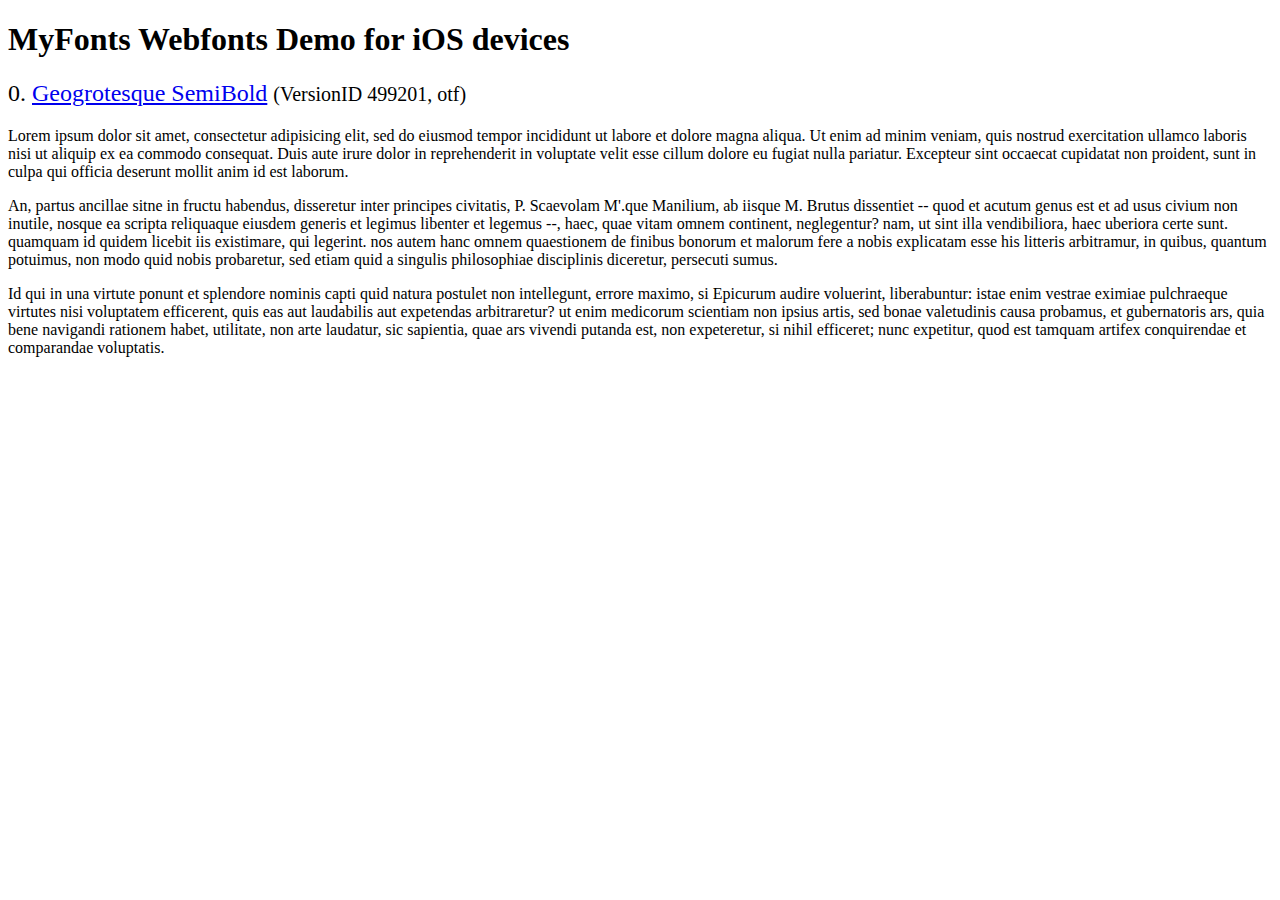
<file: bootstrap/js/slider/demo/index.html>
<!DOCTYPE html>
<html>
<head>
<title>MyFonts Webfonts Demo for iOS devices</title>
<meta http-equiv="content-type" content="text/html; charset=utf-8" />

<style type="text/css" media="all">

	h2 {
		 font-weight:normal;
	}

		
	@font-face {
		font-family:"Geogrotesque-SemiBold";
		src:url("style_169898.svg#Geogrotesque-SemiBold") format("svg");
	}
	
	.webfont_0 {
		font-family: Geogrotesque-SemiBold;
	}
		
</style>

</head>

<body>

<h1>MyFonts Webfonts Demo for iOS devices</h1>


<h2>0. <span class='webfont_0'><a href='http://new.myfonts.com/search/style::169898/'>Geogrotesque SemiBold</a></span>
<small>(VersionID 499201, otf)</small>
</h2>

<p class='webfont_0'>Lorem ipsum dolor sit amet, consectetur adipisicing elit, sed do eiusmod tempor incididunt ut labore et dolore magna aliqua. Ut enim ad minim veniam, quis nostrud exercitation ullamco laboris nisi ut aliquip ex ea commodo consequat. Duis aute irure dolor in reprehenderit in voluptate velit esse cillum dolore eu fugiat nulla pariatur. Excepteur sint occaecat cupidatat non proident, sunt in culpa qui officia deserunt mollit anim id est laborum.</p>

<p class='webfont_0'>An, partus ancillae sitne in fructu habendus, disseretur inter principes civitatis, P. Scaevolam M'.que Manilium, ab iisque M. Brutus dissentiet -- quod et acutum genus est et ad usus civium non inutile, nosque ea scripta reliquaque eiusdem generis et legimus libenter et legemus --, haec, quae vitam omnem continent, neglegentur? nam, ut sint illa vendibiliora, haec uberiora certe sunt. quamquam id quidem licebit iis existimare, qui legerint. nos autem hanc omnem quaestionem de finibus bonorum et malorum fere a nobis explicatam esse his litteris arbitramur, in quibus, quantum potuimus, non modo quid nobis probaretur, sed etiam quid a singulis philosophiae disciplinis diceretur, persecuti sumus.</p>

<p class='webfont_0'>Id qui in una virtute ponunt et splendore nominis capti quid natura postulet non intellegunt, errore maximo, si Epicurum audire voluerint, liberabuntur: istae enim vestrae eximiae pulchraeque virtutes nisi voluptatem efficerent, quis eas aut laudabilis aut expetendas arbitraretur? ut enim medicorum scientiam non ipsius artis, sed bonae valetudinis causa probamus, et gubernatoris ars, quia bene navigandi rationem habet, utilitate, non arte laudatur, sic sapientia, quae ars vivendi putanda est, non expeteretur, si nihil efficeret; nunc expetitur, quod est tamquam artifex conquirendae et comparandae voluptatis.</p>




</body>
</html>
</file>
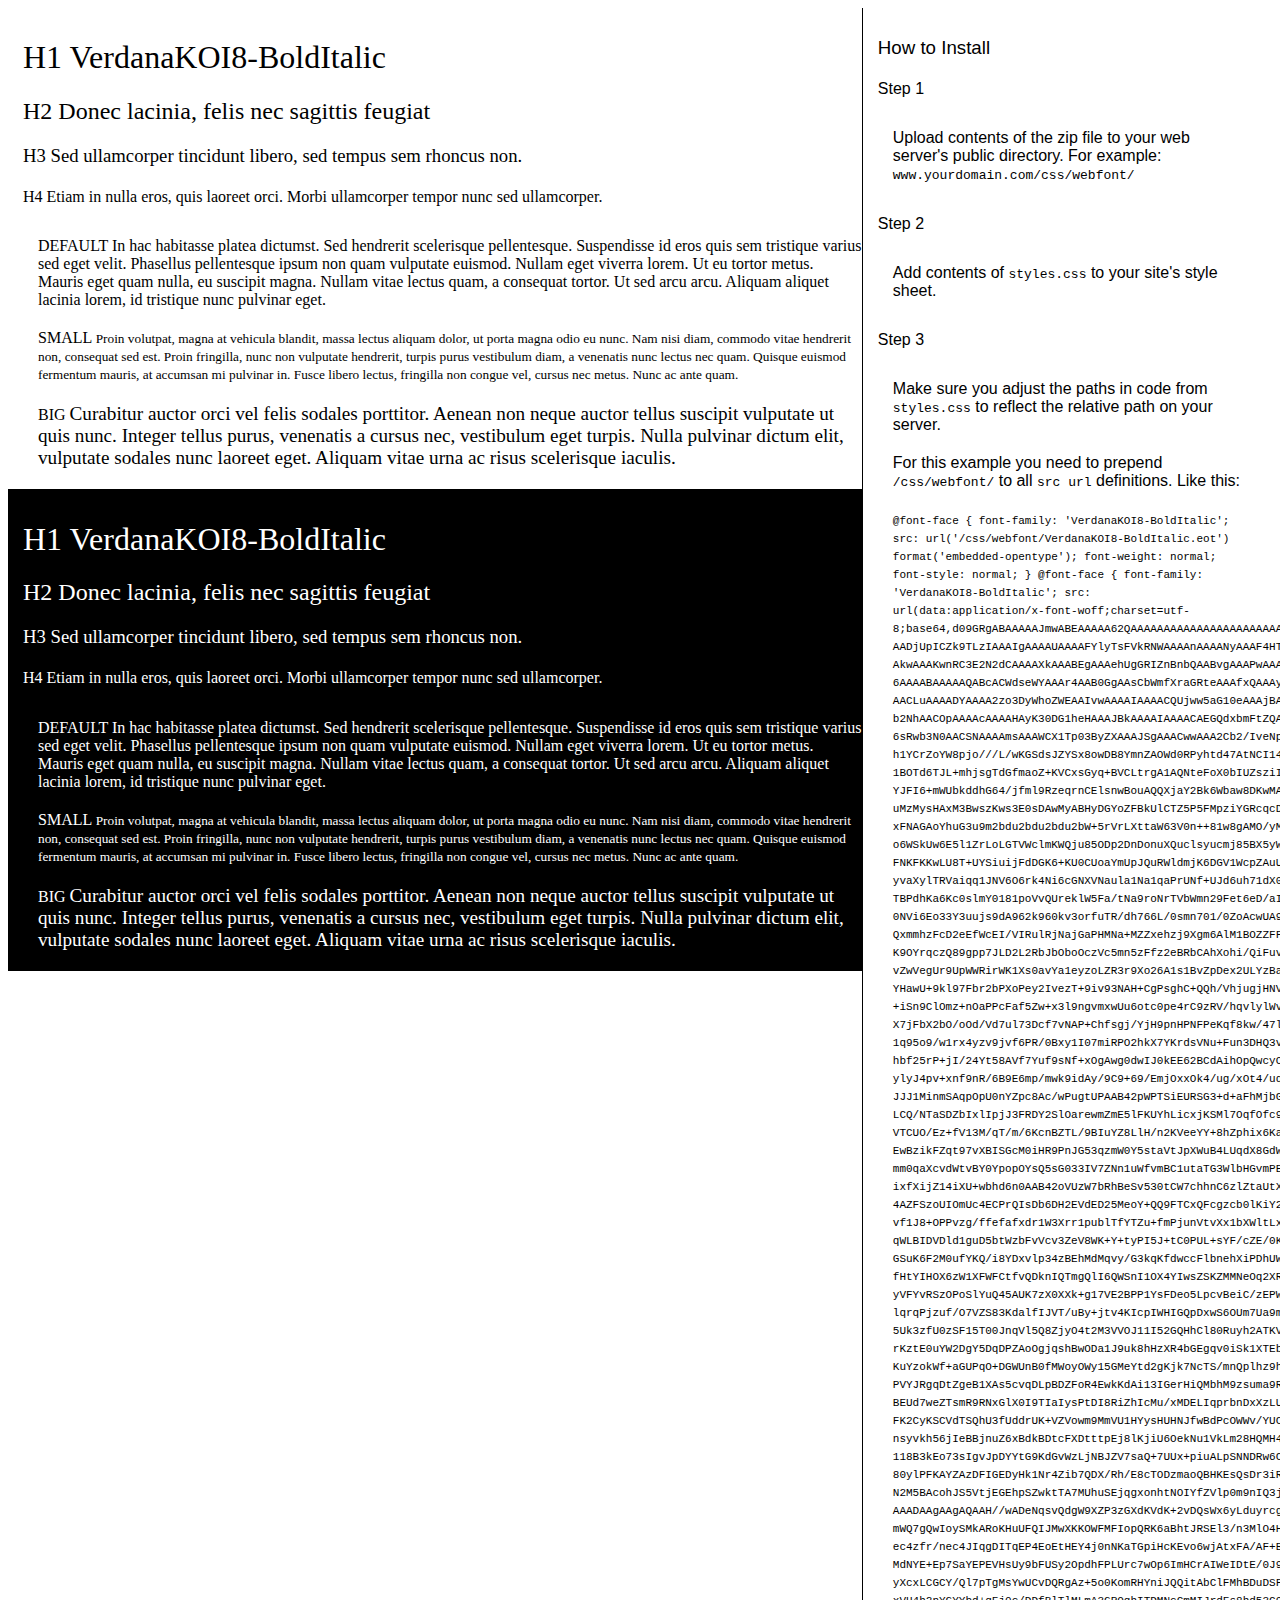
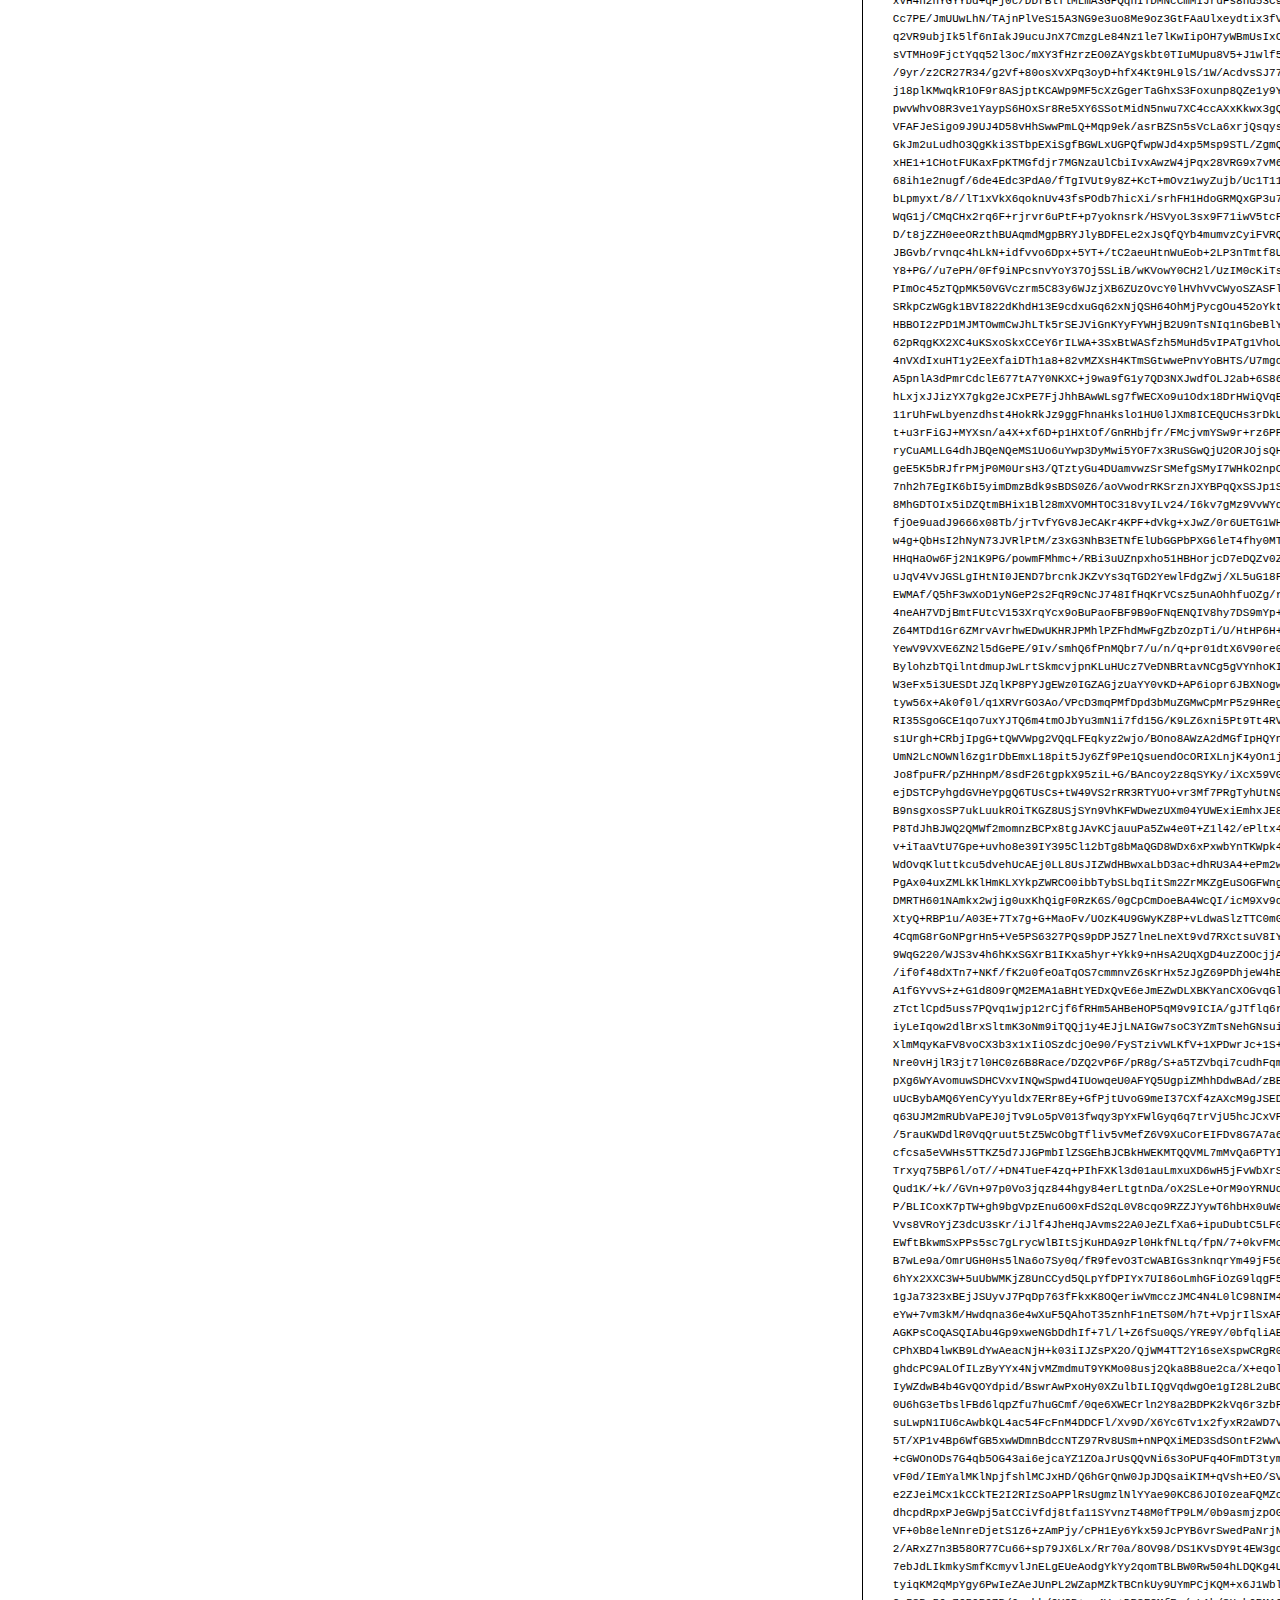
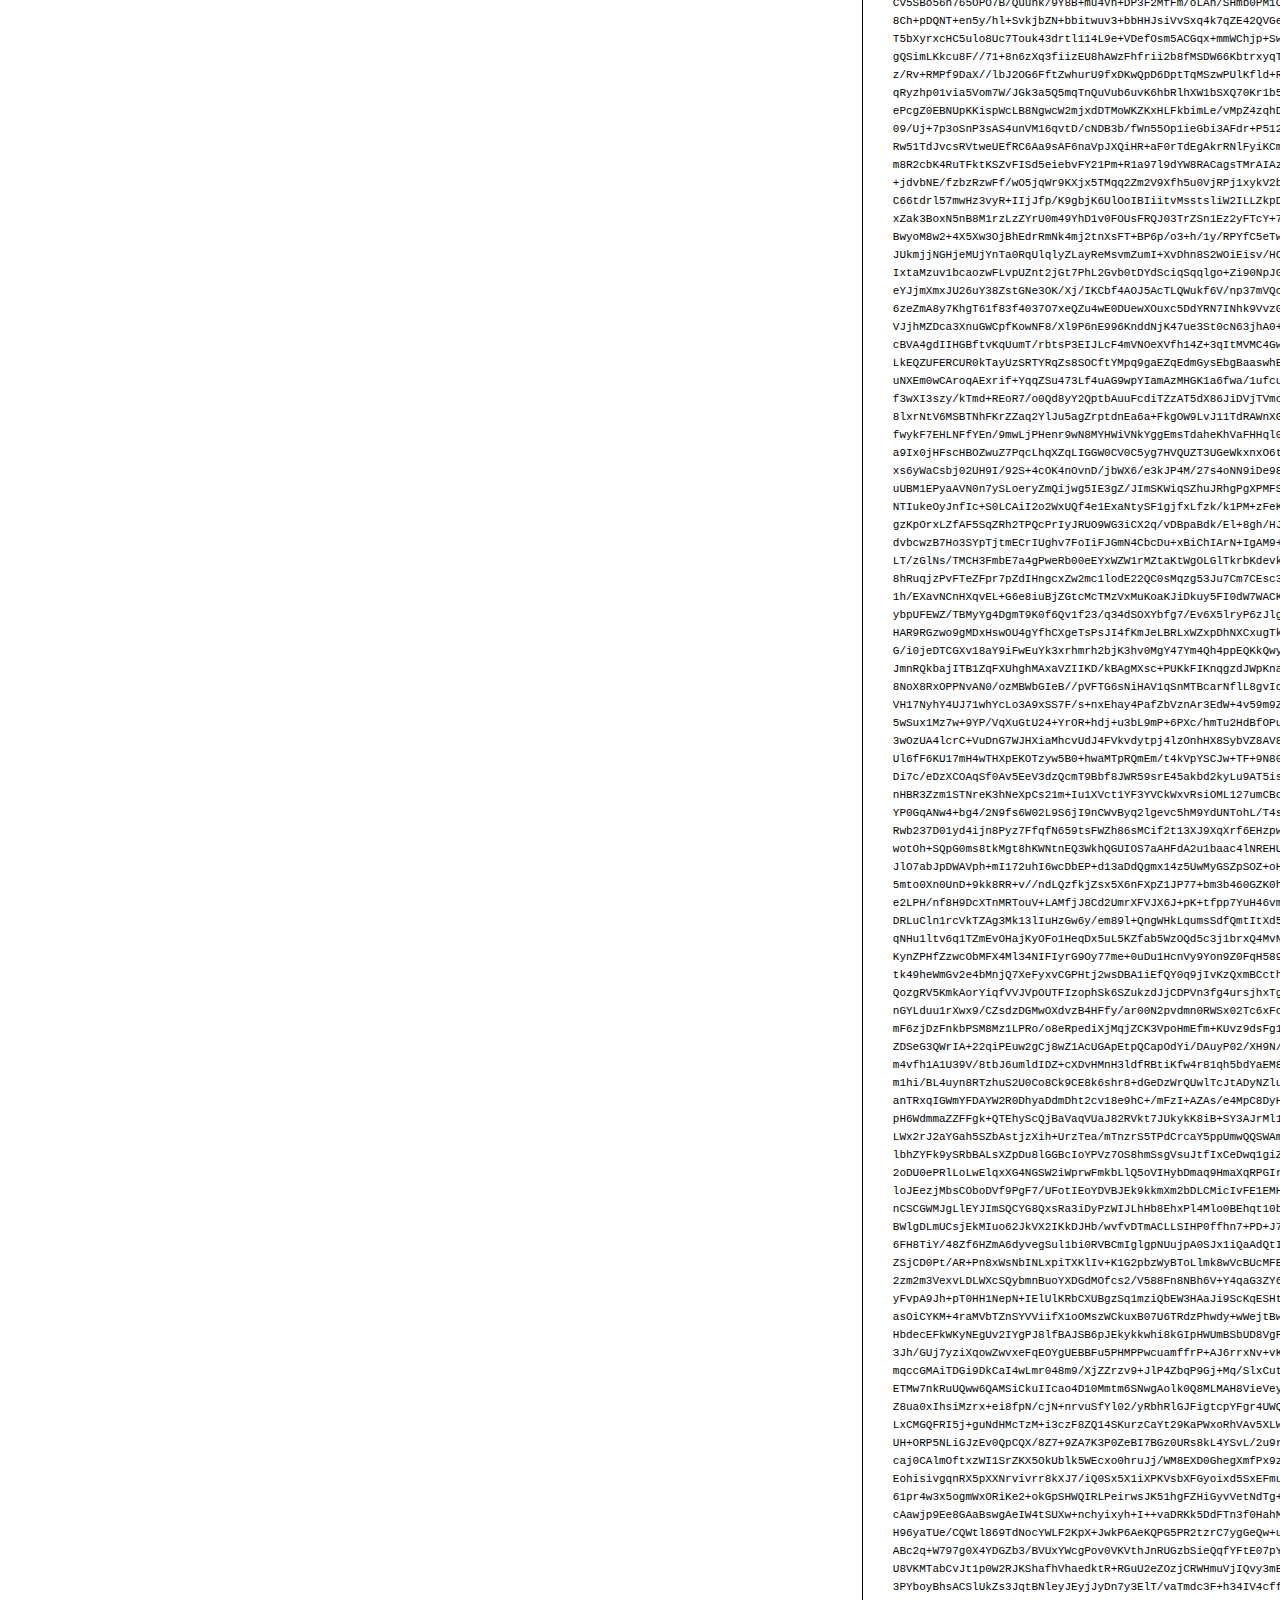
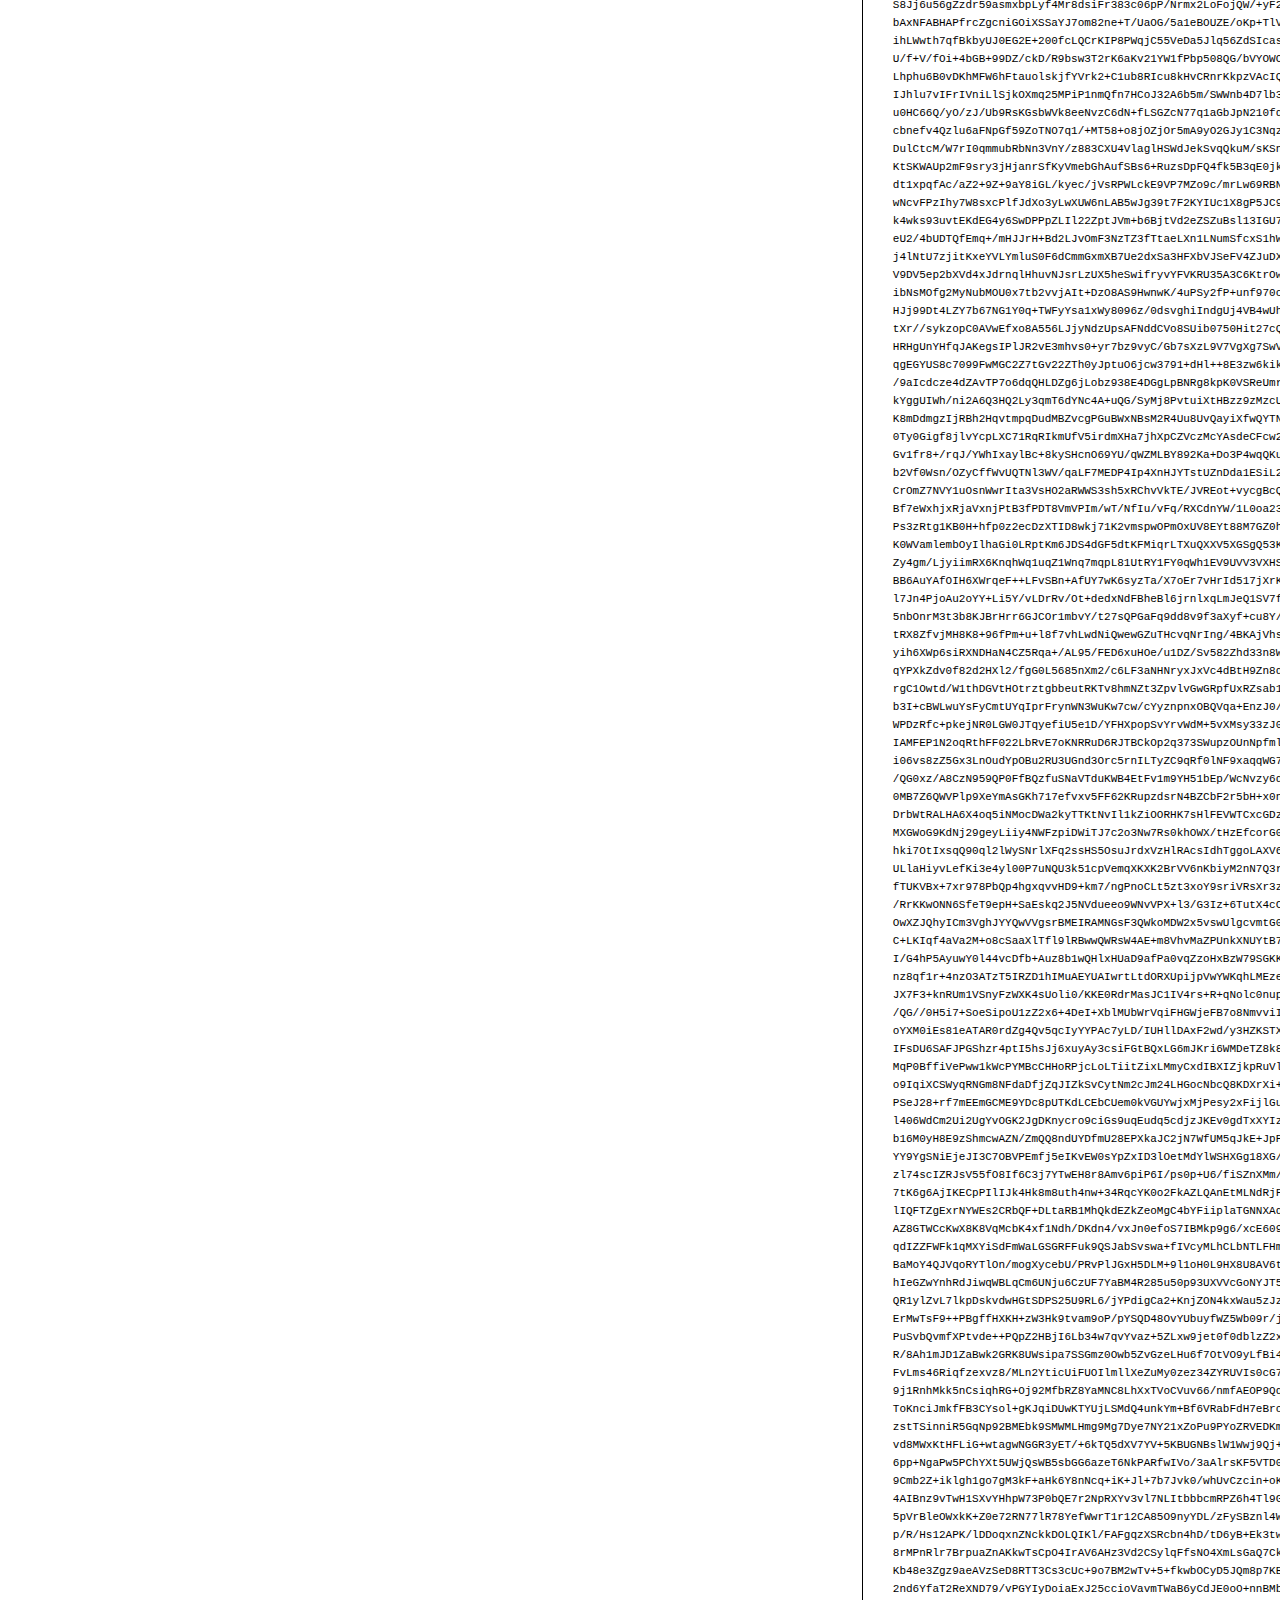
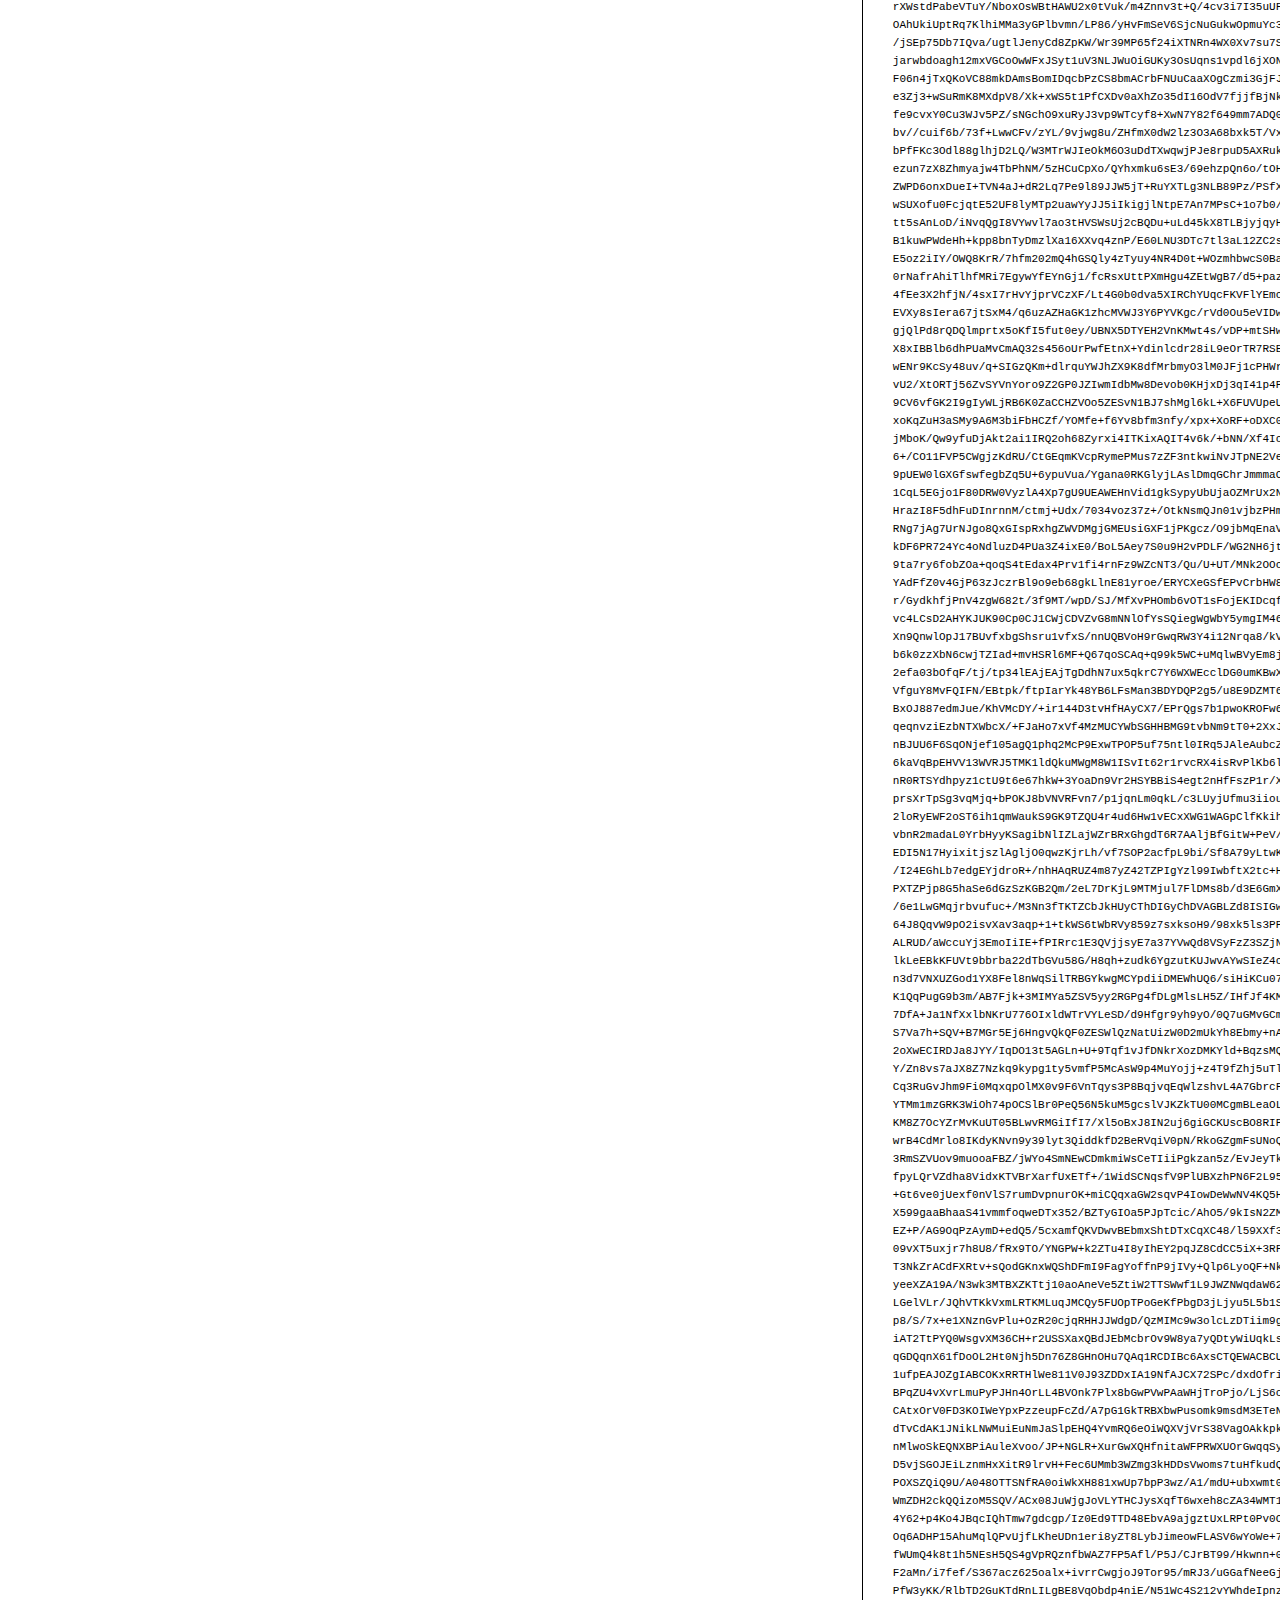
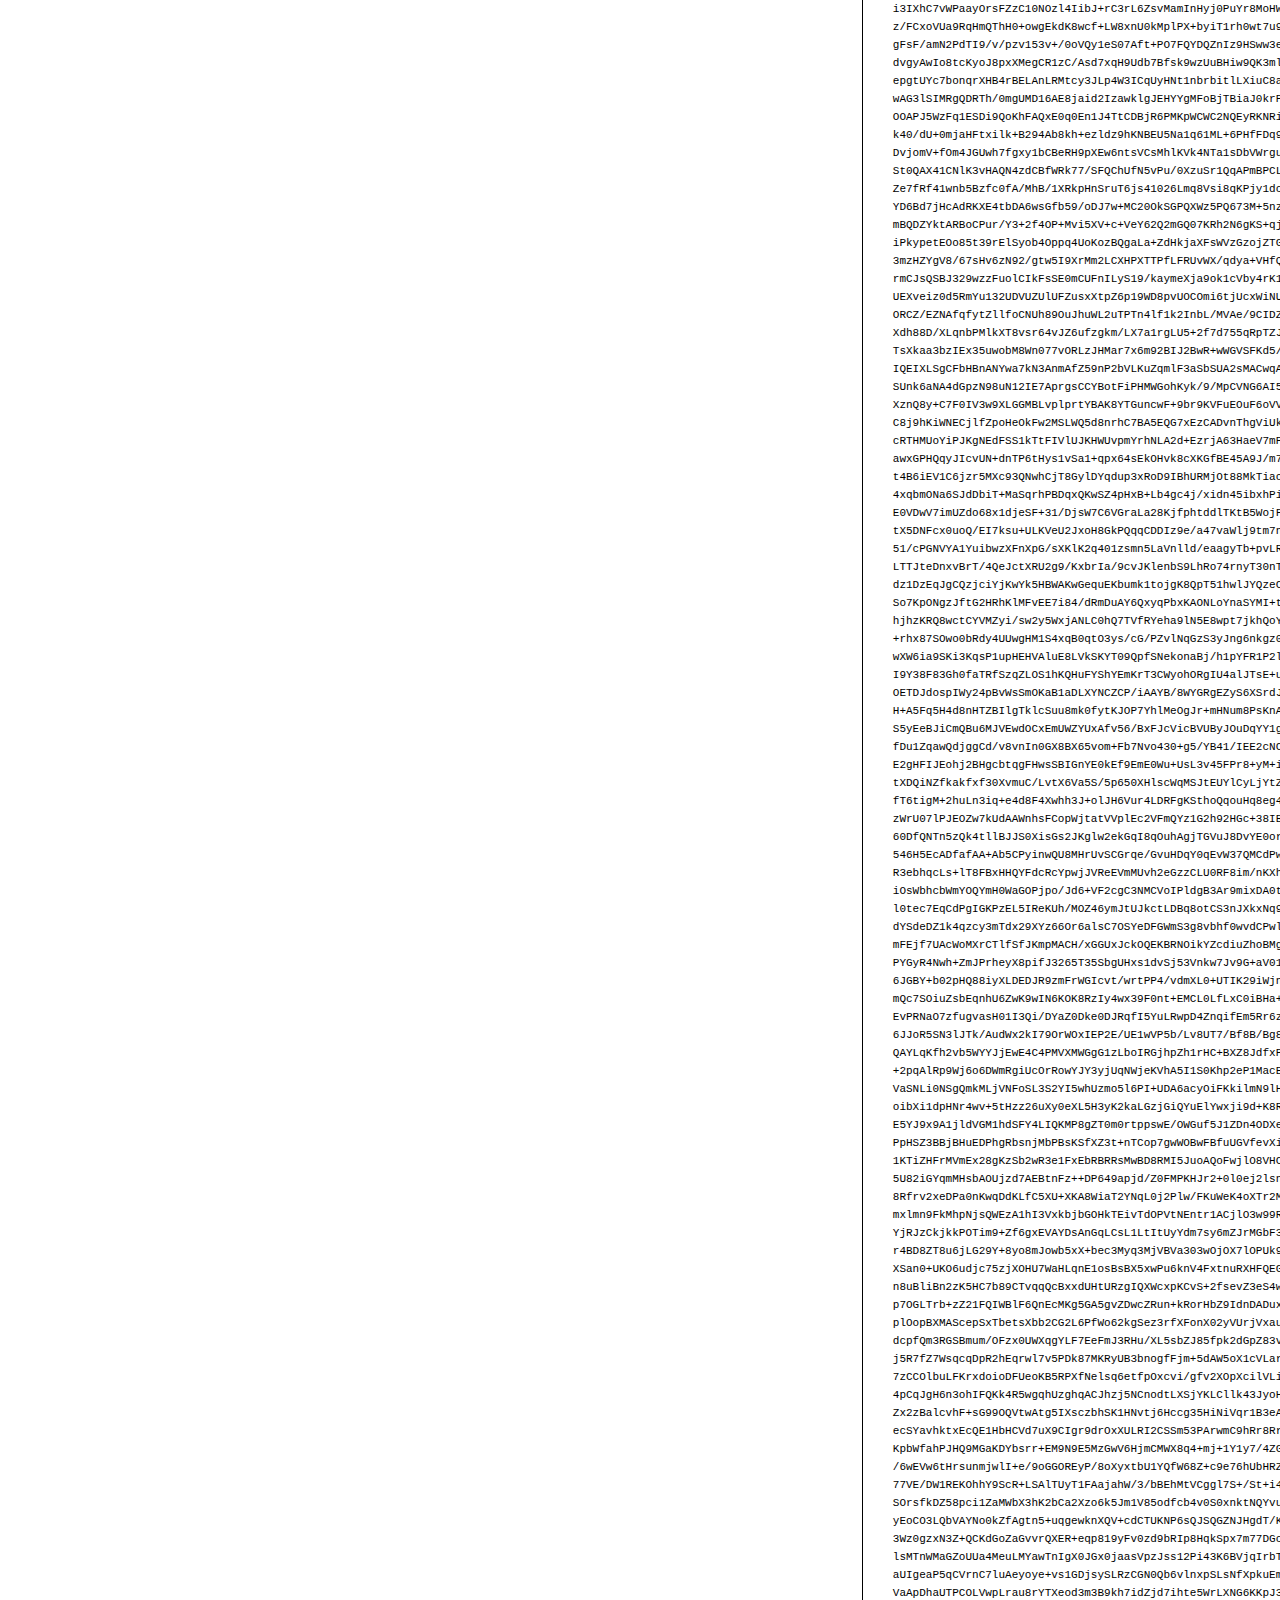
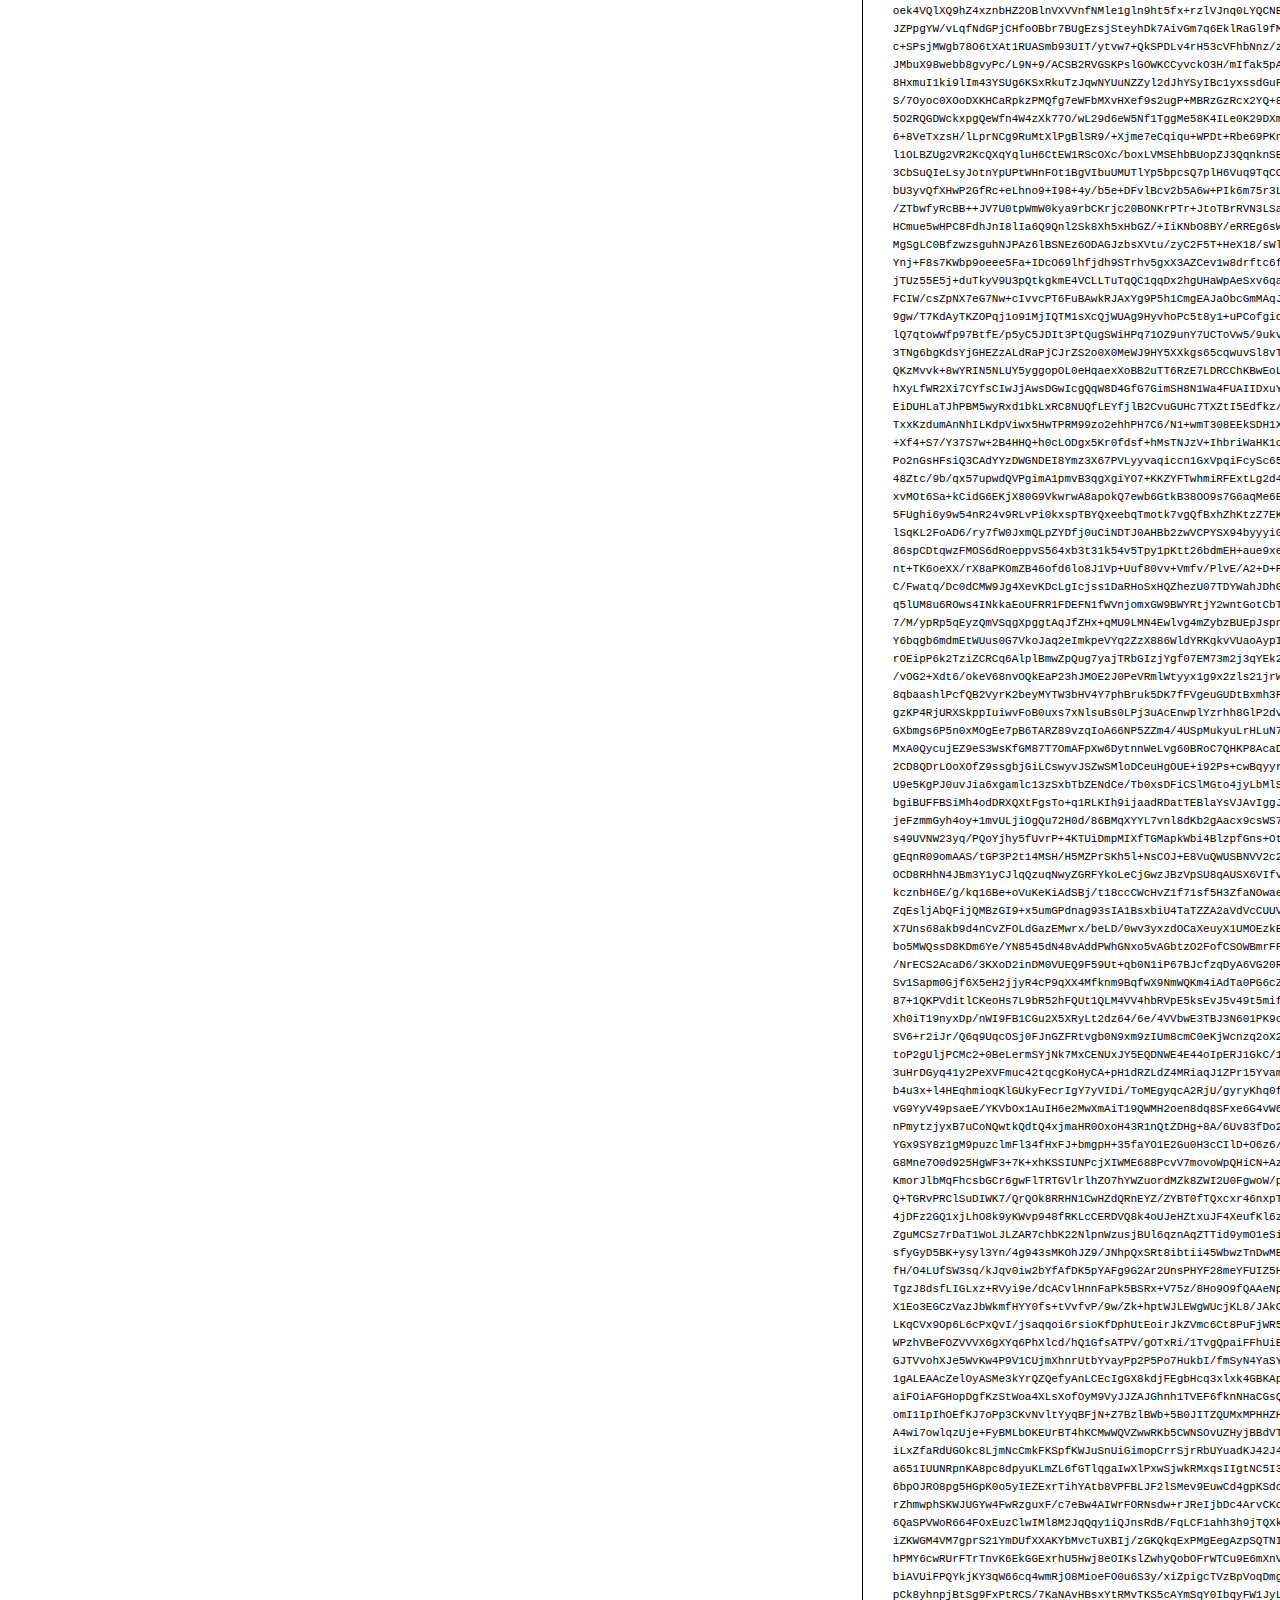
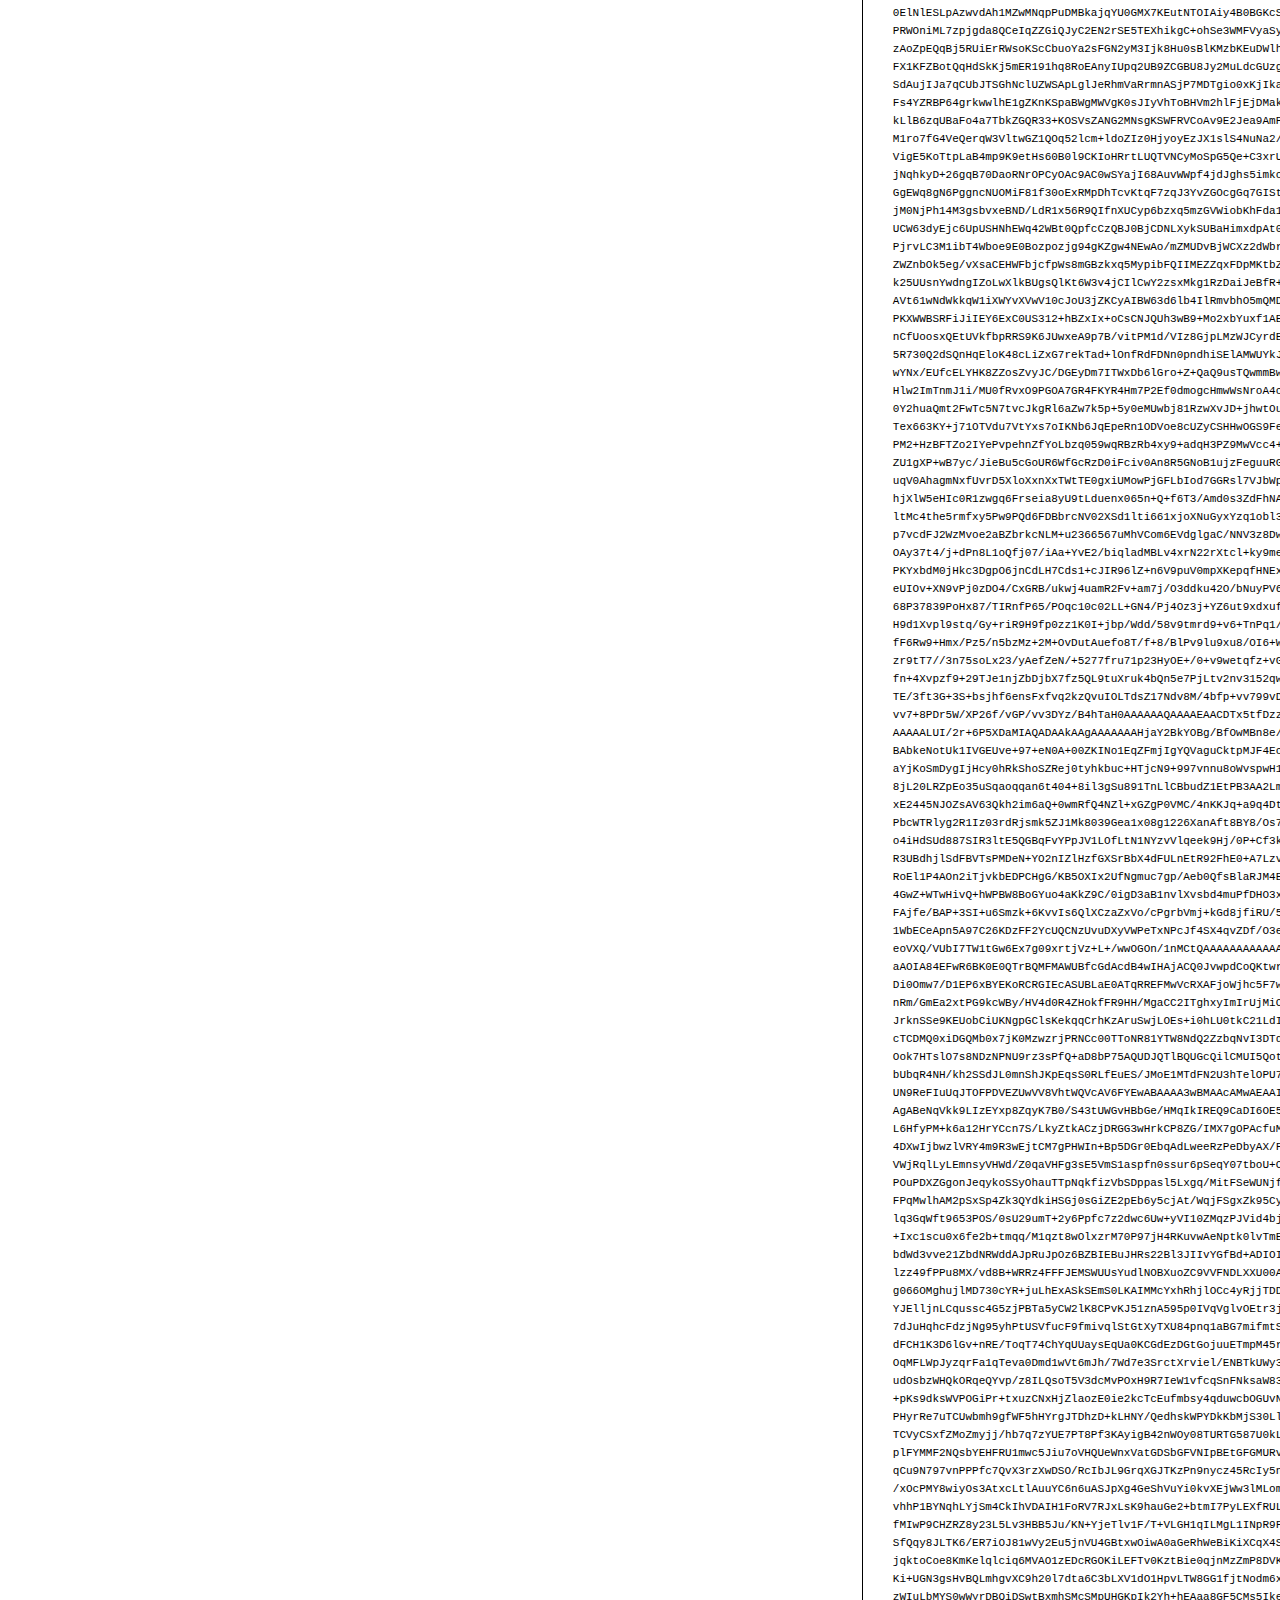
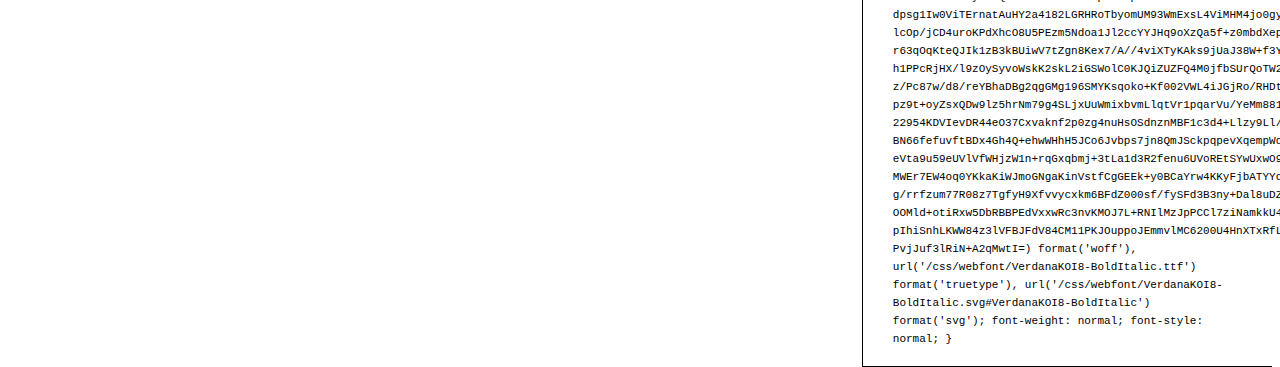
<file: css/fonts/VerdanaKOI8-BoldItalic/preview.html>
<!DOCTYPE html>
<html>
<head>
<title>
VerdanaKOI8-BoldItalic
 - Web font preview
</title>
<style type='text/css'>

@font-face {
  font-family: 'VerdanaKOI8-BoldItalic';
  src: url('VerdanaKOI8-BoldItalic.eot') format('embedded-opentype');
  font-weight: normal;
  font-style: normal;
}

@font-face {
  font-family: 'VerdanaKOI8-BoldItalic';
  src:  url([data-uri]) format('woff'), url('VerdanaKOI8-BoldItalic.ttf')  format('truetype'), url('VerdanaKOI8-BoldItalic.svg#VerdanaKOI8-BoldItalic') format('svg');
  font-weight: normal;
  font-style: normal;
}



body { font-family: 'VerdanaKOI8-BoldItalic' !important; }
h1, h2, h3, h4 { font-weight: normal; }
.reg { color:black; background:white; }
.inverse { color:white; background:black; }
div { padding: 10px 15px; }
.right { background:white; width:30%; float: right; font-family: sans-serif; border: 1px solid black; border-width: 0 0 1px 1px;}
</style>
</head>
<body>
<div class='right'>
<h3>How to Install</h3>
<h4>Step 1</h4>
<div>
Upload contents of the zip file to your web server's public directory. For example:
<code>www.yourdomain.com/css/webfont/</code>
</div>
<h4>Step 2</h4>
<div>
Add contents of
<code>styles.css</code>
to your site's style sheet.
</div>
<h4>Step 3</h4>
<div>
Make sure you adjust the paths in code from
<code>styles.css</code>
to reflect the relative path on your server.
</div>
<div>
For this example you need to prepend
<code>/css/webfont/</code>
to all
<code>src url</code>
definitions. Like this:
</div>
<div>
<code style='font-size:11px;'>@font-face {
  font-family: 'VerdanaKOI8-BoldItalic';
  src: url('/css/webfont/VerdanaKOI8-BoldItalic.eot') format('embedded-opentype');
  font-weight: normal;
  font-style: normal;
}

@font-face {
  font-family: 'VerdanaKOI8-BoldItalic';
  src:  url([data-uri]) format('woff'), url('/css/webfont/VerdanaKOI8-BoldItalic.ttf')  format('truetype'), url('/css/webfont/VerdanaKOI8-BoldItalic.svg#VerdanaKOI8-BoldItalic') format('svg');
  font-weight: normal;
  font-style: normal;
}</code>
</div>
</div>
<div class='reg'>
<h1>
H1
VerdanaKOI8-BoldItalic
</h1>
<h2>
H2
Donec lacinia, felis nec sagittis feugiat
</h2>
<h3>
H3
Sed ullamcorper tincidunt libero, sed tempus sem rhoncus non.
</h3>
<h4>
H4
Etiam in nulla eros, quis laoreet orci. Morbi ullamcorper tempor nunc sed ullamcorper.
</h4>
<div>
DEFAULT
In hac habitasse platea dictumst. Sed hendrerit scelerisque pellentesque. Suspendisse id eros quis sem tristique varius sed eget velit. Phasellus pellentesque ipsum non quam vulputate euismod. Nullam eget viverra lorem. Ut eu tortor metus. Mauris eget quam nulla, eu suscipit magna. Nullam vitae lectus quam, a consequat tortor. Ut sed arcu arcu. Aliquam aliquet lacinia lorem, id tristique nunc pulvinar eget.
</div>
<div>
SMALL
<small>
Proin volutpat, magna at vehicula blandit, massa lectus aliquam dolor, ut porta magna odio eu nunc. Nam nisi diam, commodo vitae hendrerit non, consequat sed est. Proin fringilla, nunc non vulputate hendrerit, turpis purus vestibulum diam, a venenatis nunc lectus nec quam. Quisque euismod fermentum mauris, at accumsan mi pulvinar in. Fusce libero lectus, fringilla non congue vel, cursus nec metus. Nunc ac ante quam.
</small>
</div>
<div>
BIG
<big>
Curabitur auctor orci vel felis sodales porttitor. Aenean non neque auctor tellus suscipit vulputate ut quis nunc. Integer tellus purus, venenatis a cursus nec, vestibulum eget turpis. Nulla pulvinar dictum elit, vulputate sodales nunc laoreet eget. Aliquam vitae urna ac risus scelerisque iaculis.
</big>
</div>

</div>
<div class='inverse'>
<h1>
H1
VerdanaKOI8-BoldItalic
</h1>
<h2>
H2
Donec lacinia, felis nec sagittis feugiat
</h2>
<h3>
H3
Sed ullamcorper tincidunt libero, sed tempus sem rhoncus non.
</h3>
<h4>
H4
Etiam in nulla eros, quis laoreet orci. Morbi ullamcorper tempor nunc sed ullamcorper.
</h4>
<div>
DEFAULT
In hac habitasse platea dictumst. Sed hendrerit scelerisque pellentesque. Suspendisse id eros quis sem tristique varius sed eget velit. Phasellus pellentesque ipsum non quam vulputate euismod. Nullam eget viverra lorem. Ut eu tortor metus. Mauris eget quam nulla, eu suscipit magna. Nullam vitae lectus quam, a consequat tortor. Ut sed arcu arcu. Aliquam aliquet lacinia lorem, id tristique nunc pulvinar eget.
</div>
<div>
SMALL
<small>
Proin volutpat, magna at vehicula blandit, massa lectus aliquam dolor, ut porta magna odio eu nunc. Nam nisi diam, commodo vitae hendrerit non, consequat sed est. Proin fringilla, nunc non vulputate hendrerit, turpis purus vestibulum diam, a venenatis nunc lectus nec quam. Quisque euismod fermentum mauris, at accumsan mi pulvinar in. Fusce libero lectus, fringilla non congue vel, cursus nec metus. Nunc ac ante quam.
</small>
</div>
<div>
BIG
<big>
Curabitur auctor orci vel felis sodales porttitor. Aenean non neque auctor tellus suscipit vulputate ut quis nunc. Integer tellus purus, venenatis a cursus nec, vestibulum eget turpis. Nulla pulvinar dictum elit, vulputate sodales nunc laoreet eget. Aliquam vitae urna ac risus scelerisque iaculis.
</big>
</div>

</div>
</body>
</html>
</file>
<file: bootstrap/css/style.css>
html, body {
	height: 100%;
	min-height: 100%;
	font-family: 'Roboto Regular', arial;
	font-size: 16px;
	color: #878787;
} 
header {
	background-image:  url(../images/bg.png);
	background-repeat: no-repeat;
    background-position: center;
    background-size: cover;
    color: #fff;
}
p {
	color: #c7c7c7;
	line-height: 1.8;
}
.bold {
	font-weight: bold;
}
.uppercase {
	text-transform: uppercase;
}
.white {
	color: white;
}
.gray {
	color: #464646;
}
.float_right {
	float: right;
}
h1 {
	text-transform: uppercase;
	font-weight: bold;
	font-size: 48px;
	color: #464646;
}
h2 {
	color: #464646;
}
body .container {
	padding-top: 100px;
	padding-bottom: 100px;
}
body .container:nth-of-type(5){
	padding-top: 0px;
}
header .container {
	padding-top: 40px;
	padding-bottom: 215px;
}
.navbar-brand {
	padding-left: 0;
	}
.navbar-brand a{
	padding-left: 0;
	color: white;
	font-weight: bold;
	font-size: 24px;
}
.navbar-brand a:hover{
	text-decoration: none;
}
.navbar-nav a{
	color: white;
}
.navbar-nav a:hover{
	color: gray;
	background: transparent;
	text-decoration: underline;
}
.min_height {
	min-height: 0;
}
.fa {
	font-size: 20px;
}
header h3 {
	padding-top: 255px;
}
header h1 {
	font-size: 60px;
	padding-top: 45px;
	color: white;
}
header .btn {
	padding: 20px 44px;
	background-color: transparent;
	margin-top: 65px;
	margin-right: 26px; 
	border: 2px solid white;
} 
#history p {
	margin-bottom: 55px;
	line-height: 2;
}
#history p:last-child {
	margin-bottom: 0px;
	line-height: 2;
}
hr {
	margin: 0;
}
#blocks h4 {
	line-height: 1.8;
	margin-top: 0;
	color: #464646;
}
.gray {
	color: gray !important;
} 
.separator {
	background-image: url(../images/separator.png);
	display: inline-table;
	background-repeat: repeat-x;
	height: 9px;
	width: 67px;
	margin-top: 20px;
	margin-bottom: 20px;
}
#showcase .separator, #blog .separator {
	margin-bottom: 0;
}
#showcase h1, #blog h1{
	margin-top: 0;
}
#blocks .separator {
	margin: 20px auto;
}
#showcase .separator, #blog .separator {
	margin-top: 40px;
	margin-bottom: -6px;
}
#blocks .fa {
	margin-top: 80px;
	color: red;
	font-size: 60px;
	margin-bottom: 20px;
}
#blocks h4 {
	font-weight: bold;
}
#gallery .btn {
	padding: 20px 44px;
	background-color: red;
	border-color: red;
}
.description_right {
	display: table-cell;
	width: 50%;
	vertical-align: middle;
	padding-left: 20px;
}
#gallery .showcase {
	display: table-cell;	
	width: 50%;
	vertical-align: middle;
	padding-right: auto;
}
.break {
	word-break: break-all;
}
#gallery .button a{
	color: white;
	padding: 20px 44px;
	background-color: red;
	border: 2px solid red;
	border-radius: 3px;
} 
#gallery .button a:hover {
	text-decoration: none;
}
#gallery h3 {
	color: #464646;
	font-weight: bold;
}
#gallery p {
	line-height: 2;
	font-size: 16px;
}
#gallery .button {
	margin-top: 65px;
}
.margin_bottom {
	margin-bottom: 80px;
}
#reasons h4, {
	margin-bottom: 30px;
}
#reasons p {
	margin-bottom: 30px;
}
.vertical_middle{
	float: none;
	display: table-cell;
	vertical-align: middle;
}
.vertical_bottom {
	float: none;
	display: table-cell;
	vertical-align: bottom;
}
#showcase .row {
	margin-left: 0;
	margin-right: 0;
	padding-left: 0;
}
#blog .title {
	padding-left: 0;
}
.title {
	min-height: 0;
}
.no_float {
	float: none;
	min-height: 0;
}
.description {
	margin: 30px 0;
	-webkit-column-count: 2;
	-moz-column-count: 2;
	-webkit-column-gap: 60px;
	-moz-column-gap: 60px;
}
#comments, #gallery  {
	background: #faf8f9;
}
#comments h4 {
	line-height: 1.8;
	color: #454545;
	font-weight: bold;
}
#comments .float_when_md:nth-of-type(3n){
	clear: right;
}
#comments .float_when_md {
	float: left;
}
#comments .float_when_md:nth-of-type(3n+1){
	clear: left;
}
#comments .separator {
	margin-top: 20px;
	margin-bottom: 20px;
}
#comments .fa {
	color: white;
	border: 1px solid red;
	border-radius: 50%;
	padding: 10px;
	background: red;
	margin-top: 8px;
}
.no_paddings {
	padding: 0 !important;
   	margin: 0 !important;
}
footer {
	background-color: #141414;
}
footer .container {
	padding-top: 80px;
	padding-bottom: 80px;
}
footer .social li{
	color: gray;
	font-size: 24px;
}
footer .social li{
	display: inline;
	list-style: none;
}
footer .social a{
	text-decoration: none;
	color: #474747;
	font-size: 24px;
	padding-left: 10px;
}	
footer .active {
	color: #878787;
}
footer a:hover {
	text-decoration: underline;
	color: #878787;
}
footer .columns {
	padding-left: 0;
	margin: 30px 0;
	-webkit-column-count: 2;
	-moz-column-count: 2;
	-webkit-column-gap: 40px;
	-moz-column-gap: 40;
}
footer p {
	color: #474747;
	font-size: 16px;
	line-height: 1.8;
	float: right;
	text-align: right;
}
footer .columns a {
	color: #474747;
	font-size: 16px;
	line-height: 2.5;
	text-decoration: none;
}
footer .columns a:hover {
	text-decoration: underline;
}
footer .social{
		padding-left: 0;
		text-align: right;
}
header .btn-group {
	display: none;
}

@media screen and (max-width: 991px){
	.block_when_sm {
	display: block;
	}
	body .container {
		padding-bottom: 20px;
		padding-top: 20px;
	}
	#blocks .fa {
	margin-top: 20px;
	}
	header h1 {
		padding-top: 0;
	}
	#comments .clear_when_sm:nth-of-type(2n){
	clear: right;
	}
	#comments .clear_when_sm:nth-of-type(2n+1){
	clear: left;
	}
	.center_when_sm {
		display: block;
		text-align: center;
	}
	.separator {
		margin-top: 15px;
		margin-bottom: 15px;
	}
	#gallery .button {
		margin-top: 25px;
	}
	#gallery p {
		line-height: 1.2;
	}
	#gallery h3 {
		margin-bottom: 0;
	}
	.margin_bottom {
		margin-bottom: 20px;
	}
}
@media screen and (max-width:767px){
	header h1{
		word-break: break-all;
	}
	header .btn-group {
		display: inline-block;
	}
	header .btn-default:hover {
		color: white;
		background-color: red;
		border-color: red;
	}
	header .btn {
		color: white;
		margin-bottom: 0;
		margin-top: 10px;
	}
	header h3 {
	padding-top: 180px;
	padding-bottom: 15px;
	}
	#history .vertical_middle {
	display: block;
	}

	#comments .wrapper {
	padding: 0 15px;
	}
	.description {
	margin: 10px 0;
	-webkit-column-count: 1;
	-moz-column-count: 1;
	}
	#history p {
	margin-bottom: 15px;
	}
	.left_when_xs {
		text-align: left;
		margin-top: 20px;
	}
	#blocks .left_when_xs {
		margin-top: 20px;
	}
	.separator {
		margin-top: 10px;
		margin-bottom: 10px;
	}
	.dropdown-menu {
		left: -237%;
		min-width: 380px;
	}
	.dropdown-menu li a {
		padding-top: 20px;
		padding-bottom: 20px;
		text-align: center;
		vertical-align: middle;
	}
	#blocks .fa {
    margin-top: 0px;
	}
	.separator {
		margin: 5px;
	}
	#gallery h3 {
		font-size: 16px;
		margin-top: 0;
	}
	#gallery p {
		font-size: 12px;
		margin-bottom: 5px;
	}
	#gallery .button {
		margin-top: 0px;
	}
	#gallery .button a{
		font-size: 12px;
		padding: 5px 10px;
	}
	.description_right {
		width: 65%;
		padding-left: 5px;
	}
	#gallery .showcase {
		width: 35%;
	}
	header .btn {
		margin-right: 5px; 
	}
	footer .columns a {
		line-height: 1;
	}
	h1 {
		font-size: 36px;
	}
	#blocks .fa {
		font-size: 40px;
	}
	.margin_bottom {
		margin-bottom: 10px;
	}
}
</file>
<file: css/style/style.css>
html, body, div, span, applet, object, iframe,
h1, h2, h3, h4, h5, h6, p, blockquote, pre,
a, abbr, acronym, address, big, cite, code,
del, dfn, em, img, ins, kbd, q, s, samp,
small, strike, strong, sub, sup, tt, var,
b, u, i, center,
dl, dt, dd, ol, ul, li,
fieldset, form, label, legend,
table, caption, tbody, tfoot, thead, tr, th, td,
article, aside, canvas, details, embed, 
figure, figcaption, footer, header, hgroup, 
menu, nav, output, ruby, section, summary,
time, mark, audio, video {
    margin: 0;
    padding: 0;
    border: 0;
    font-size: 100%;
    font: inherit;
    vertical-align: baseline;
}
/* HTML5 display-role reset for older browsers */
article, aside, details, figcaption, figure, 
footer, header, hgroup, menu, nav, section {
    display: block;
}
html, body {
	height: 100%;
	font-family: 'Roboto Regular', arial;
	font-size: 16px;
	line-height: 1.5;
	color: #b7b7b7;
}
header {
    position: center;
    background-image: url(../images/bg.png);
    background-repeat: no-repeat;
    background-position: center;
    background-size: cover;
}
/* General */
h1 {
	font-size: 60px;
	color: white;
	font-weight: bold;
}
h2 {
	font-size: 48px;
	text-transform: uppercase;
	color: #464646;
	font-weight: bold;
	line-height: 1.25;
}
h3 {
	font-size: 30px;
	color: #464646;
	font-weight: bold;
}
h5 {
	font-size: 18px;
	color: #464646;
	font-weight: bold;
}
h6 {
	font-size: 14px;
}
.wrapper {
	width: 940px;
	margin: 0 auto;
	padding: 100px 20px;
}
.clear {
	clear: both;
}
.separator {
	background-image: url(../images/separator.png);
	display: inline-block;
	background-repeat: repeat-x;
	height: 9px;
	width: 70px;
	margin-top: 20px;
	margin-bottom: 20px;
}
/* Header */
header .wrapper {
	padding-top: 40px;
	padding-bottom: 215px;
}
.row {
	display: inline-table;	
	width: 100%;
}
.logo {
	
	display: table-cell;
	vertical-align: text-bottom;
	width: 30%;
	
}
.logo a{
	color: white;
	text-transform: uppercase;
	font-size: 24px;
	font-weight: bold;
	text-decoration: none;
}
.menu {
	vertical-align: text-bottom;
	text-align: right;
}
.menu ul li{
	display: inline;
	list-style: none;
}
.menu ul li .fa{
	padding-left: 20px;
}
.menu a{
	text-decoration: none;
	color: white;
	font-size: 14px;
	padding-left: 40px;
}	
.menu a:hover {
	text-decoration: underline;
	color: #878787;
}
.menu .active {
	color: #878787;
}

header h4 {
	margin-top: 255px; 
	color: white;
	font-size: 24px;
}
header h1 {
	text-transform: uppercase;
	line-height: 1;
	margin-top: 37px;
}
.button {
	float: 	left;
	margin-top: 67px;
}
.button a{
	text-decoration: none;
	color: white;
	font-size: 16px;
	padding: 18px 38px;
	border-radius: 3px;
	margin-right: 20px;
	border: 2px solid white;
	line-height: 1;
}
.button a:hover {
	background: #e92121; 
	border: 2px solid #e92121;
}
/* Content */

#history .columns {
	display: table;
	float: left;
}
.column_left {
	display: table-cell;
	vertical-align: middle;
	width: 50%;
	padding-right: 10%;
}
.column_right {
	display: table-cell;
	vertical-align: middle;
}
#history p {
	line-height: 2;
	margin-bottom: 50px;
}
#history p:last-child {
	margin-bottom: 0;
}
hr {
	margin: 0;
}
#blocks .title {
	text-align: center;
}
#blocks .title h5 {
	padding: 0 28%;
	font-weight: normal;
	color: #b7b7b7;
}
#blocks .block {
	width: 30%;
	float: left;
	margin-right: 5%;
}
#blocks .block h5 {
	margin-bottom: 20px;

	
}
#blocks .block:nth-of-type(3n+1) {
	margin-right: 0;
}
#blocks .fa {
	font-size: 60px;
	color: red;
	line-height: 1.8;
	margin-top: 60px;
}
#gallery {
	background: #faf9f9;
}
.description_right {
	display: table-cell;
	width: 48%;
	vertical-align: middle;
}
.description_right h5{
	color: #b7b7b7;
	font-weight: normal;
}
#gallery .showcase {
	display: table-cell;	
	width: 50%;
	vertical-align: middle;
	padding-right: auto;
}
#gallery .button a {
	text-decoration: none;
	color: white;
	font-size: 16px;
	padding: 18px 38px;
	border-radius: 3px;
	margin-right: 0px;
	background: #e92121; 
	border: 1px solid #e92121;
	margin-top: 60px;
}
#gallery .button {
	float: none;
}
#reasons .columns {
	float: left;
	display: table;
}
#reasons .question {
	width: 25%;
	vertical-align: middle;
	display: table-cell;
}
.properties {
	float: right;
	margin-left: 12%;
}
#reasons .block {
	width: 36%;
	margin-left: 14%;
	float: left;
}
#reasons .block:nth-of-type(2n+1) {
	margin-right: 0;
	clear: right;
}
#reasons .block:nth-of-type(2) {
	margin-bottom: 60px;
}
#reasons h5 {
	color: #464646;
	font-weight: bold;
	margin-bottom: 20px;
}
#showcase .wrapper {
	padding-top: 0;
}
#showcase h2 {
	width: 60%;
}
#showcase .title_case {
	text-transform: uppercase;
	float: none;
	vertical-align: bottom;
	display: table-cell;
	padding-left: 30px;
}
#showcase .show_list {
	float: left;
}
#showcase .separator, #blog .separator {
	margin-bottom: 0;
	margin-top: 40px;
}
.case_description {
	margin-top: 30px;
	-webkit-column-count: 2;
	-moz-column-count: 2;
	-webkit-column-gap: 60px;
	-moz-column-gap: 60px;
	line-height: 2;
}
#comments .block {
	margin-top: 80px;
	width: 32%;
	margin-right: 2%;
	float: left;
	display: table;
	display: -webkit-box;
	display: -moz-box;
}
#comments .block:nth-of-type(3n+1){
	margin-right: 0;
}
#comments .block:nth-of-type(3n+2){
	clear: left;
}
#comments {
	background: #faf9f9;
}
#comments .title {
	text-align: center;
}
.title h5 {
	padding: 0 29%;
	font-weight: normal;
	color: #b7b7b7;
}
#comments .fa {
	font-size: 14px;
	color: white;
	border: 1px solid red;
	border-radius: 50%;
	padding: 10px;
	background: red;
	display: table-cell;
}
#comments h6 {
	margin: 10px 0;
}
#comments .description {
	margin-left: 20px;
	padding-top: 5px;
	padding-right: 20px;
}
#blog .title_case {
	width: 30%;
	padding-right: 20%;
	display: table-cell;
	float: none;
	vertical-align: bottom;
}
#blog .show_list {
	float: right;
}
/* Footer */
footer {
	background: #141414;
}
footer .logo a{
	color: #474747;
}
footer .wrapper{
	padding: 80px 0;
}
footer .menu a{
	color: #474747;
	font-size: 24px;
}
.help {
	width: 50%;
	float: left;
}
.help ul {
	margin: 30px 0;
	-webkit-column-count: 2;
	-moz-column-count: 2;
}
.help a{
	color: #474747;
	font-size: 16px;
	line-height: 2.5;
	text-decoration: none;
}
.help a:hover {
	text-decoration: underline;
}
.copyright {
	margin-top: 40px;
	color: #474747;
	font-size: 16px;
	line-height: 1.8;
	float: right;
	text-align: right;
	width: 22%;
}
#blocks .fa {
    margin-top: 0px;
}
</file>
